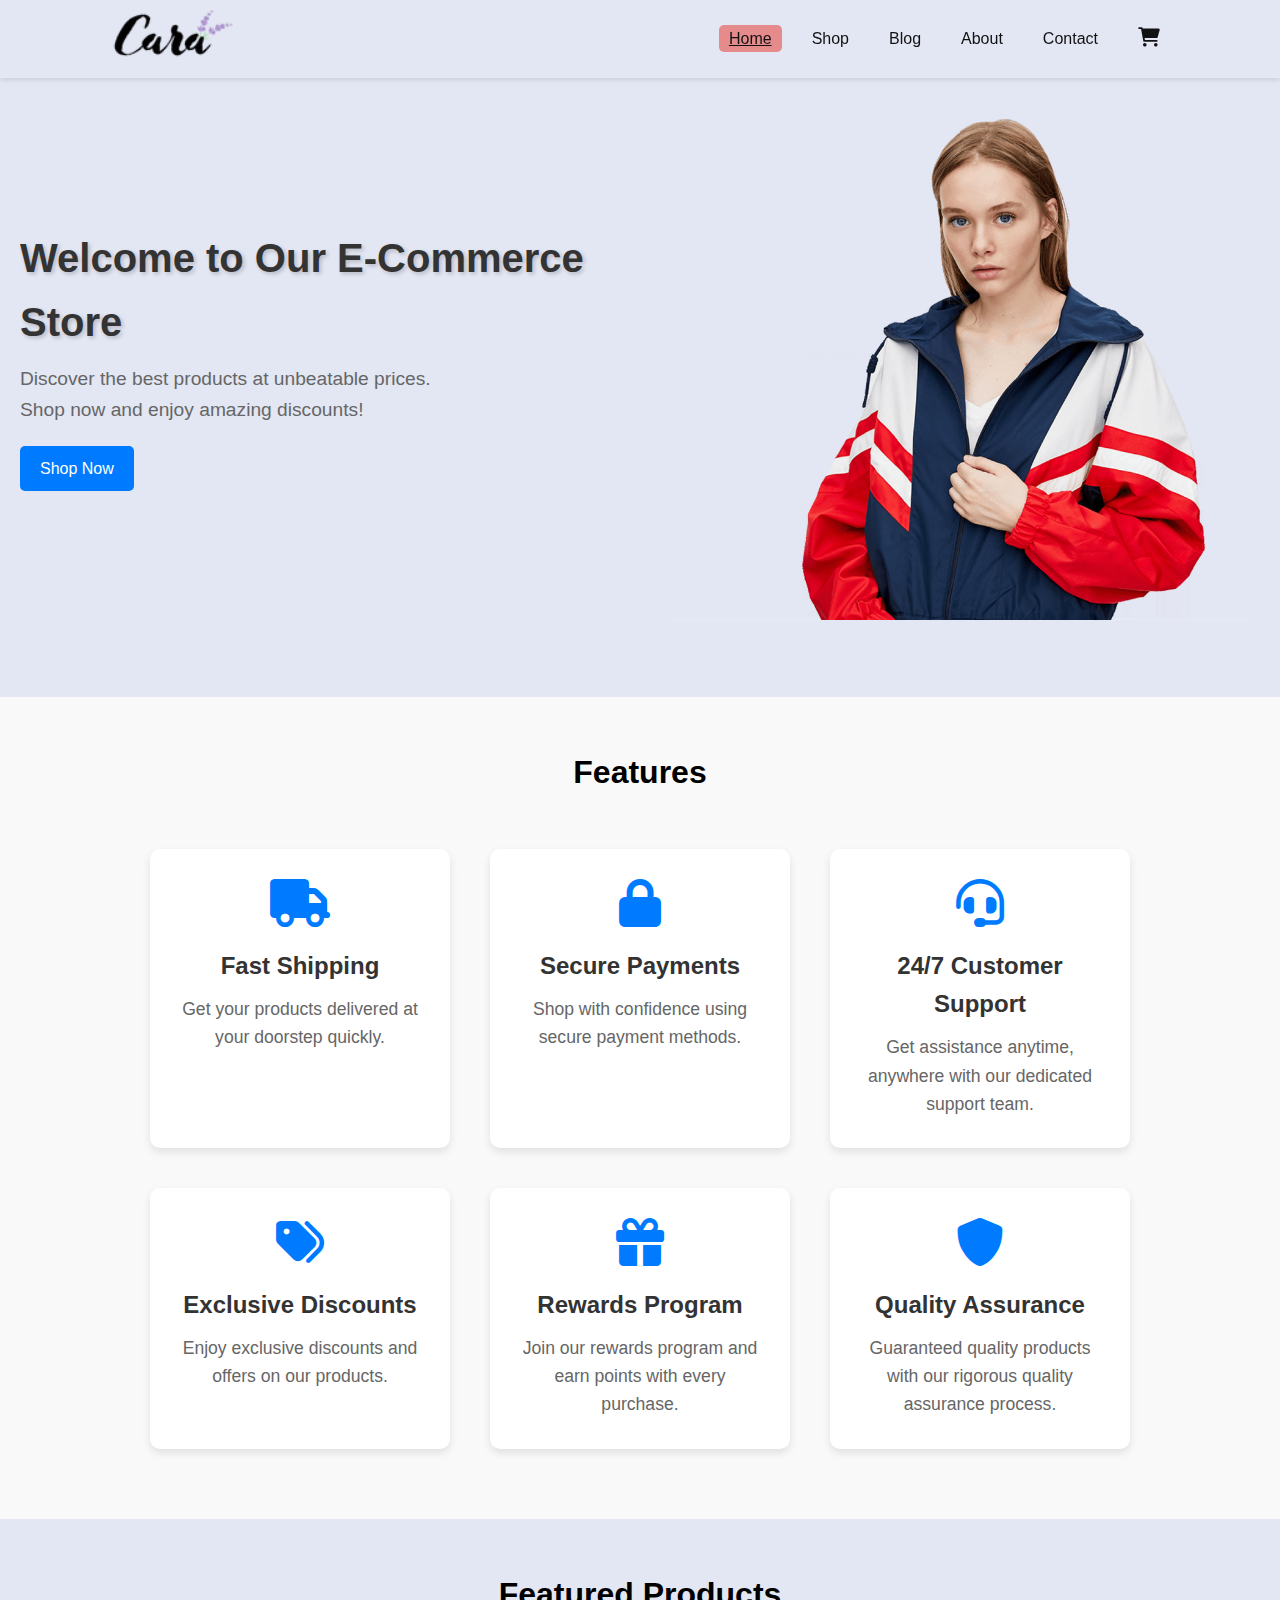
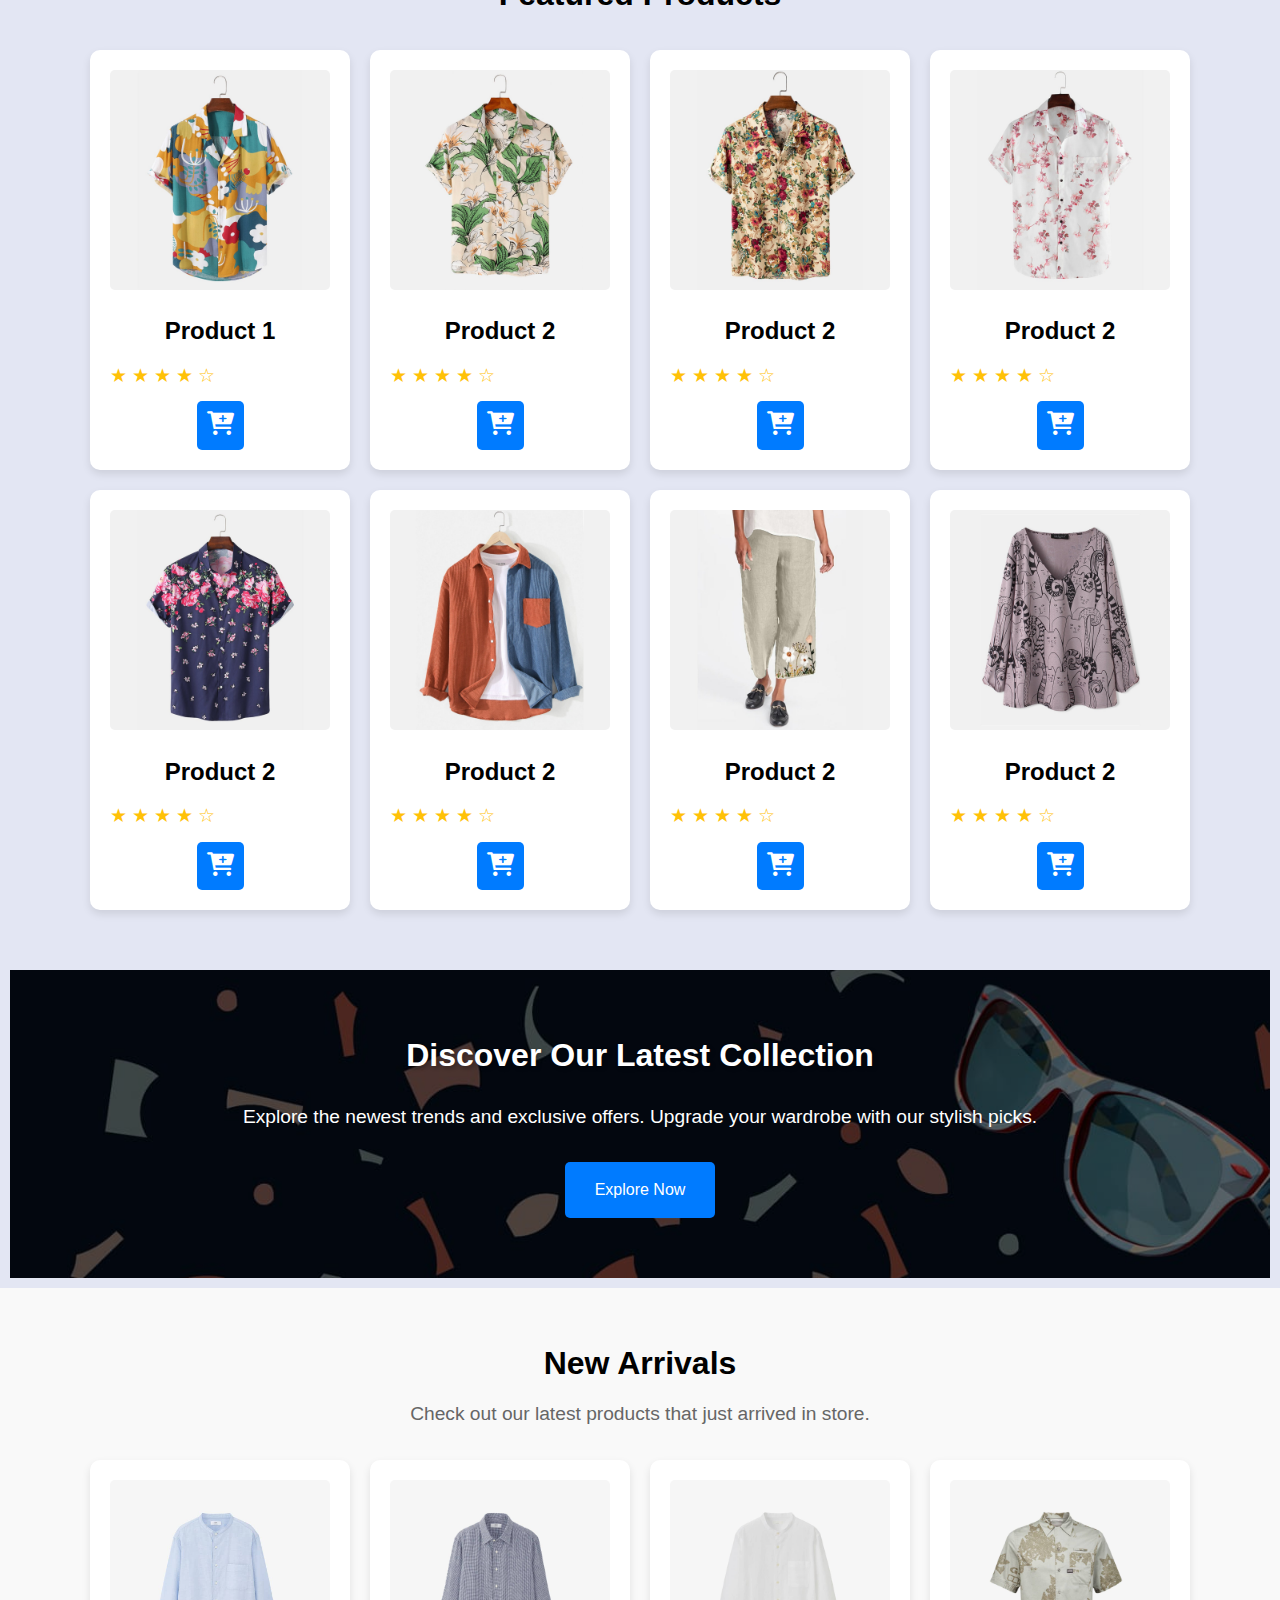
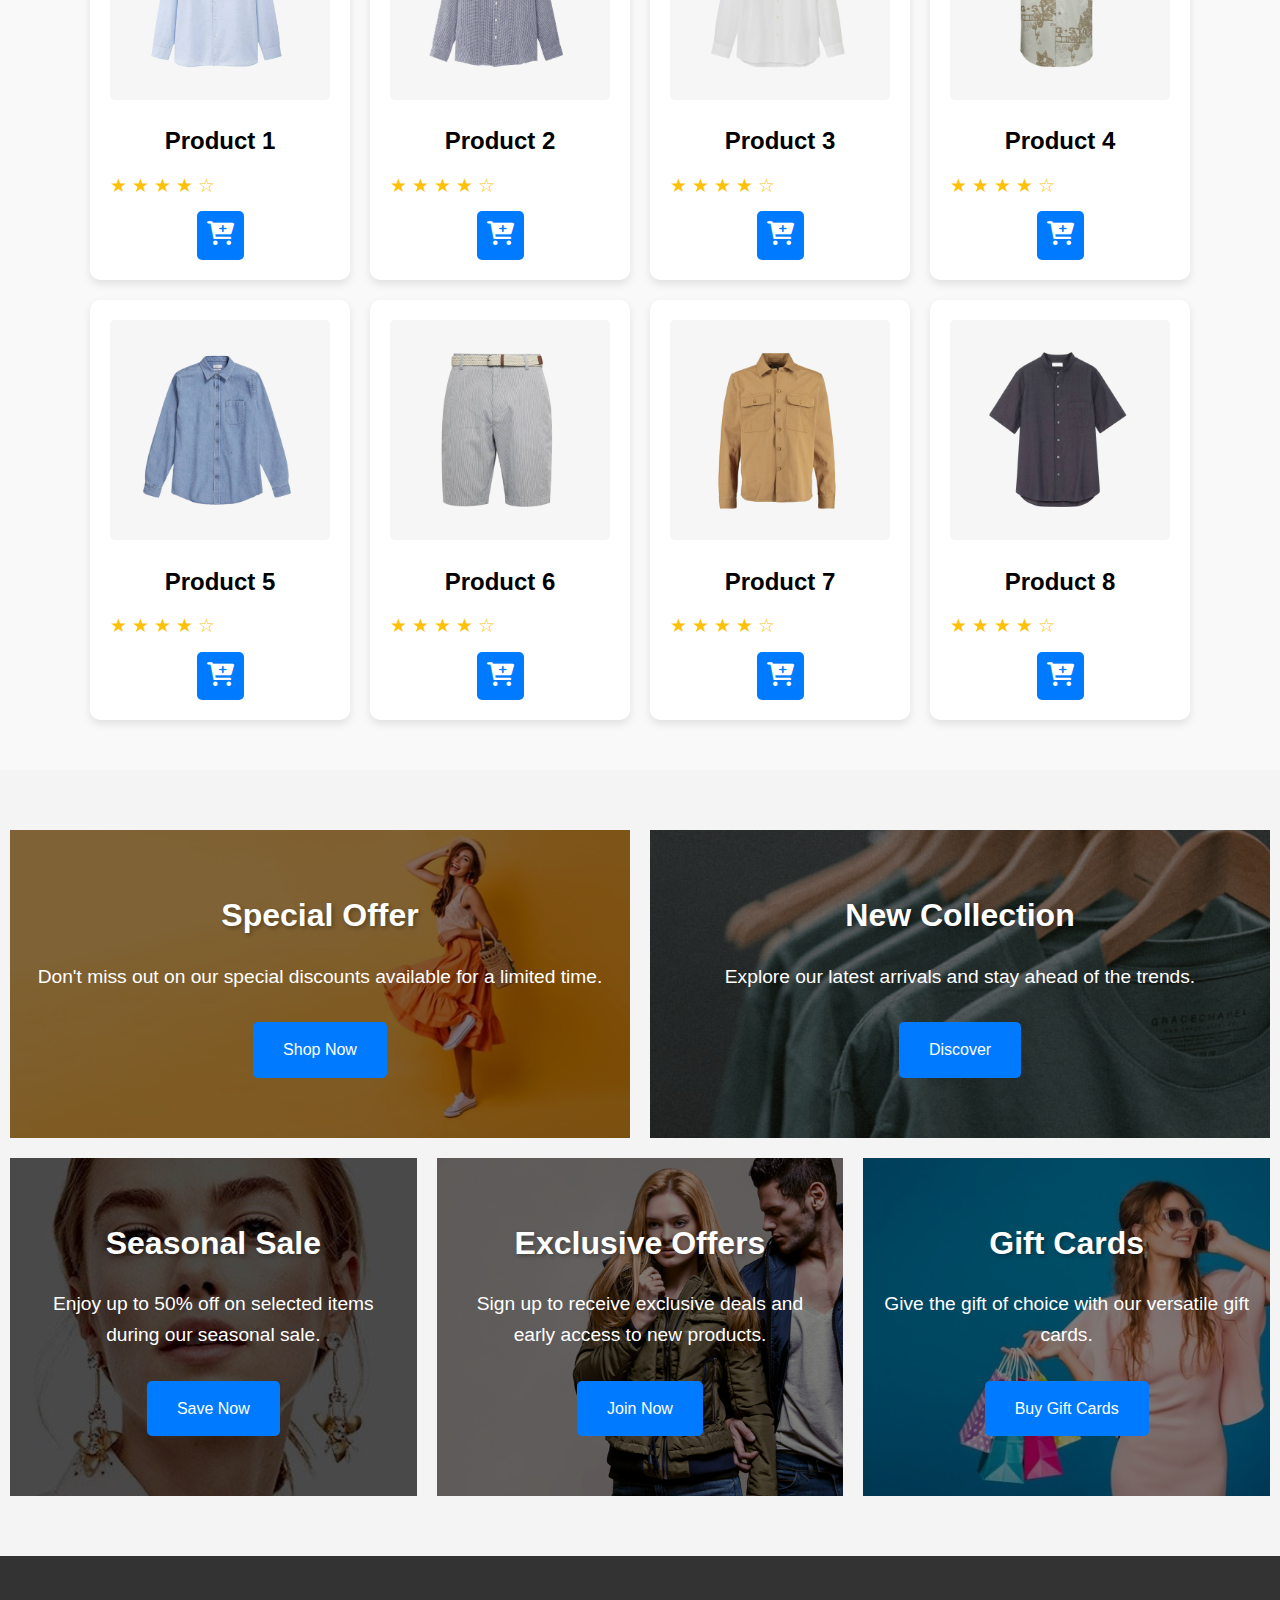
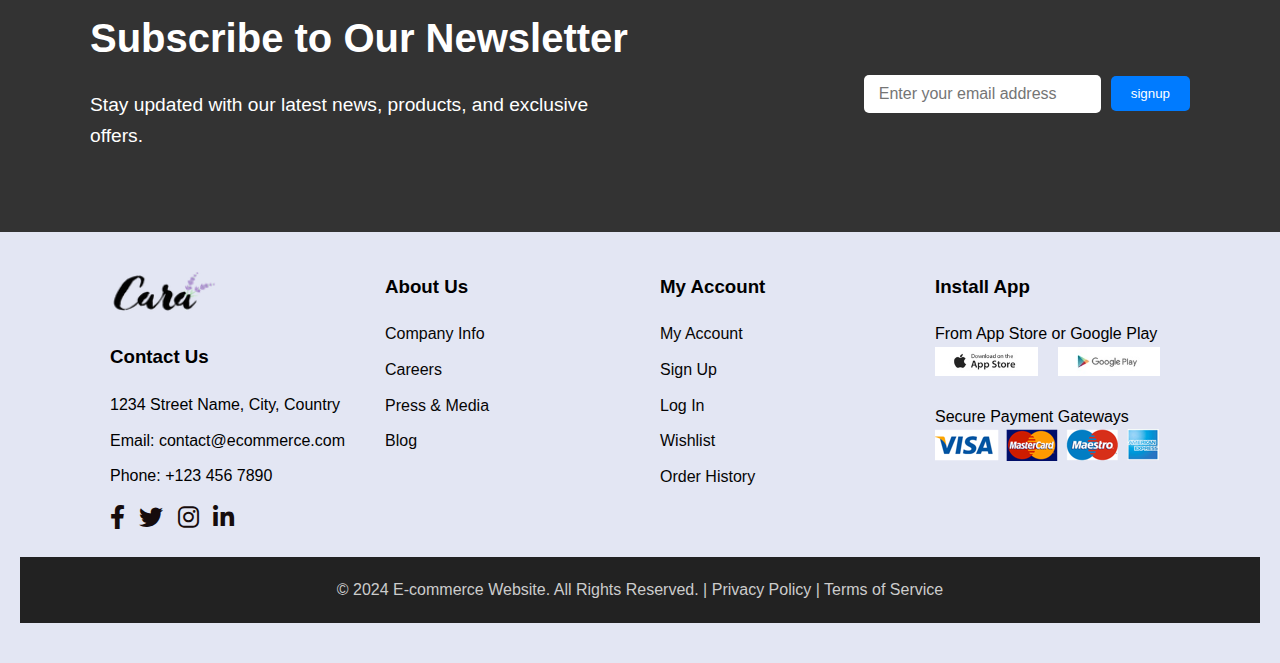
<file: Ecommerce/index.html>
<!DOCTYPE html>
<html lang="en">
  <head>
    <meta charset="UTF-8" />
    <meta name="viewport" content="width=device-width, initial-scale=1.0" />
    <title>Home - My E-Commerce Site</title>
    <link rel="stylesheet" href="styles.css" />
    <link
      rel="stylesheet"
      href="https://cdnjs.cloudflare.com/ajax/libs/font-awesome/6.0.0-beta3/css/all.min.css"
    />
  </head>
  <body>
    <header>
      <nav class="nav">
        <div class="nav-container">
            <div class="logo">
                <img src="Assests/logo.png" alt="Logo">
            </div>
            <div class="nav-links">
                <ul>
                    <li><a href="index.html" class="active">Home</a></li>
                    <li><a href="shop.html">Shop</a></li>
                    <li><a href="blog.html">Blog</a></li>
                    <li><a href="about.html">About</a></li>
                    <li><a href="contact.html">Contact</a></li>
                    <li><a href="cart.html"><i class="fas fa-shopping-cart"></i></a></li>
                </ul>
            </div>
            <div class="nav-icons">
              <div class="cart">
                  <a href="cart.html"><i class="fas fa-shopping-cart"></i></a>
              </div>
              <div class="hamburger">
                  <i class="fas fa-bars"></i>
              </div>
          </div>
        </div>
    </nav>

    <!-- Side Navigation -->
    <div class="side-nav" id="side-nav">
        <div class="side-nav-content">
            <a href="javascript:void(0)" class="close-btn" id="close-btn">&times;</a>
            <a href="index.html" class="active">Home</a>
            <a href="shop.html">Shop</a>
            <a href="blog.html">Blog</a>
            <a href="about.html">About</a>
            <a href="contact.html">Contact</a>
            <!-- <a href="#"><i class="fas fa-shopping-cart"></i></a> -->
        </div>
    </div>
    </header>

    <!-- Hero Section -->
    <section class="hero">
      <div class="hero-left">
        <h1>Welcome to Our E-Commerce Store</h1>
        <p>
          Discover the best products at unbeatable prices. <br />
          Shop now and enjoy amazing discounts!
        </p>
        <a href="shop.html" class="btn">Shop Now</a>
      </div>
      <div class="hero-right">
        <img src="Assests/hero.png" alt="Hero Image" />
      </div>
    </section>

    <!-- Feature Section -->
    <section class="feature">
      <h2>Features</h2>
      <div class="feature-container">
        <div class="feature-item">
          <i class="fas fa-truck"></i>
          <h3>Fast Shipping</h3>
          <p>Get your products delivered at your doorstep quickly.</p>
        </div>
        <div class="feature-item">
          <i class="fas fa-lock"></i>
          <h3>Secure Payments</h3>
          <p>Shop with confidence using secure payment methods.</p>
        </div>
        <div class="feature-item">
          <i class="fas fa-headset"></i>
          <h3>24/7 Customer Support</h3>
          <p>
            Get assistance anytime, anywhere with our dedicated support team.
          </p>
        </div>
        <div class="feature-item">
          <i class="fas fa-tags"></i>
          <h3>Exclusive Discounts</h3>
          <p>Enjoy exclusive discounts and offers on our products.</p>
        </div>
        <div class="feature-item">
          <i class="fas fa-gift"></i>
          <h3>Rewards Program</h3>
          <p>Join our rewards program and earn points with every purchase.</p>
        </div>
        <div class="feature-item">
          <i class="fas fa-shield-alt"></i>
          <h3>Quality Assurance</h3>
          <p>
            Guaranteed quality products with our rigorous quality assurance
            process.
          </p>
        </div>
      </div>
    </section>

    <!-- Featured Product Section -->
    <section class="featured-product">
      <h2>Featured Products</h2>
      <div class="product-grid">
        <div class="product-card">
          <img src="Assests/feature products/f1.jpg" alt="Product 1" />
          <h3>Product 1</h3>
          <div class="rating">
            <span class="star">&#9733;</span>
            <span class="star">&#9733;</span>
            <span class="star">&#9733;</span>
            <span class="star">&#9733;</span>
            <span class="star">&#9734;</span>
          </div>
          <a href="add_to_cart.php?product_id=1" class="add-to-cart"
            ><i class="fas fa-cart-plus"></i
          ></a>
        </div>
        <!-- Repeat for more products -->
        <div class="product-card">
          <img src="Assests/feature products/f2.jpg" alt="Product 2" />
          <h3>Product 2</h3>
          <div class="rating">
            <span class="star">&#9733;</span>
            <span class="star">&#9733;</span>
            <span class="star">&#9733;</span>
            <span class="star">&#9733;</span>
            <span class="star">&#9734;</span>
          </div>
          <a href="add_to_cart.php?product_id=2" class="add-to-cart"
            ><i class="fas fa-cart-plus"></i
          ></a>
        </div>

        <div class="product-card">
          <img src="Assests/feature products/f3.jpg" alt="Product 2" />
          <h3>Product 2</h3>
          <div class="rating">
            <span class="star">&#9733;</span>
            <span class="star">&#9733;</span>
            <span class="star">&#9733;</span>
            <span class="star">&#9733;</span>
            <span class="star">&#9734;</span>
          </div>
          <a href="add_to_cart.php?product_id=2" class="add-to-cart"
            ><i class="fas fa-cart-plus"></i
          ></a>
        </div>

        <div class="product-card">
          <img src="Assests/feature products/f4.jpg" alt="Product 2" />
          <h3>Product 2</h3>
          <div class="rating">
            <span class="star">&#9733;</span>
            <span class="star">&#9733;</span>
            <span class="star">&#9733;</span>
            <span class="star">&#9733;</span>
            <span class="star">&#9734;</span>
          </div>
          <a href="add_to_cart.php?product_id=2" class="add-to-cart"
            ><i class="fas fa-cart-plus"></i
          ></a>
        </div>

        <div class="product-card">
          <img src="Assests/feature products/f5.jpg" alt="Product 2" />
          <h3>Product 2</h3>
          <div class="rating">
            <span class="star">&#9733;</span>
            <span class="star">&#9733;</span>
            <span class="star">&#9733;</span>
            <span class="star">&#9733;</span>
            <span class="star">&#9734;</span>
          </div>
          <a href="add_to_cart.php?product_id=2" class="add-to-cart"
            ><i class="fas fa-cart-plus"></i
          ></a>
        </div>

        <div class="product-card">
          <img src="Assests/feature products/f6.jpg" alt="Product 2" />
          <h3>Product 2</h3>
          <div class="rating">
            <span class="star">&#9733;</span>
            <span class="star">&#9733;</span>
            <span class="star">&#9733;</span>
            <span class="star">&#9733;</span>
            <span class="star">&#9734;</span>
          </div>
          <a href="add_to_cart.php?product_id=2" class="add-to-cart"
            ><i class="fas fa-cart-plus"></i
          ></a>
        </div>

        <div class="product-card">
          <img src="Assests/feature products/f7.jpg" alt="Product 2" />
          <h3>Product 2</h3>
          <div class="rating">
            <span class="star">&#9733;</span>
            <span class="star">&#9733;</span>
            <span class="star">&#9733;</span>
            <span class="star">&#9733;</span>
            <span class="star">&#9734;</span>
          </div>
          <a href="add_to_cart.php?product_id=2" class="add-to-cart"
            ><i class="fas fa-cart-plus"></i
          ></a>
        </div>

        <div class="product-card">
          <img src="Assests/feature products/f8.jpg" alt="Product 2" />
          <h3>Product 2</h3>
          <div class="rating">
            <span class="star">&#9733;</span>
            <span class="star">&#9733;</span>
            <span class="star">&#9733;</span>
            <span class="star">&#9733;</span>
            <span class="star">&#9734;</span>
          </div>
          <a href="add_to_cart.php?product_id=2" class="add-to-cart"
            ><i class="fas fa-cart-plus"></i
          ></a>
        </div>
        <!-- Add more product cards here -->
      </div>
    </section>

    <!-- Call to Action Banner -->
    <section class="cta-banner">
      <div class="cta-content">
        <h2>Discover Our Latest Collection</h2>
        <p>
          Explore the newest trends and exclusive offers. Upgrade your wardrobe
          with our stylish picks.
        </p>
        <a href="shop.html" class="cta-button">Explore Now</a>
      </div>
    </section>

    <!-- New Arrivals Section -->
    <section class="new-arrivals">
      <h2>New Arrivals</h2>
      <p>Check out our latest products that just arrived in store.</p>
      <div class="product-grid">
        <div class="product-card">
          <img src="Assests/new Arrivals/n1.jpg" alt="Product 1" />
          <h3>Product 1</h3>
          <div class="rating">
            <span class="star">&#9733;</span>
            <span class="star">&#9733;</span>
            <span class="star">&#9733;</span>
            <span class="star">&#9733;</span>
            <span class="star">&#9734;</span>
          </div>
          <a href="add_to_cart.php?product_id=1" class="add-to-cart"
            ><i class="fas fa-cart-plus"></i
          ></a>
        </div>
        <!-- Repeat for 7 more products -->
        <div class="product-card">
          <img src="Assests/new Arrivals/n2.jpg" alt="Product 2" />
          <h3>Product 2</h3>
          <div class="rating">
            <span class="star">&#9733;</span>
            <span class="star">&#9733;</span>
            <span class="star">&#9733;</span>
            <span class="star">&#9733;</span>
            <span class="star">&#9734;</span>
          </div>
          <a href="add_to_cart.php?product_id=2" class="add-to-cart"
            ><i class="fas fa-cart-plus"></i
          ></a>
        </div>
        <div class="product-card">
          <img src="Assests/new Arrivals/n3.jpg" alt="Product 3" />
          <h3>Product 3</h3>
          <div class="rating">
            <span class="star">&#9733;</span>
            <span class="star">&#9733;</span>
            <span class="star">&#9733;</span>
            <span class="star">&#9733;</span>
            <span class="star">&#9734;</span>
          </div>
          <a href="add_to_cart.php?product_id=3" class="add-to-cart"
            ><i class="fas fa-cart-plus"></i
          ></a>
        </div>
        <div class="product-card">
          <img src="Assests/new Arrivals/n4.jpg" alt="Product 4" />
          <h3>Product 4</h3>
          <div class="rating">
            <span class="star">&#9733;</span>
            <span class="star">&#9733;</span>
            <span class="star">&#9733;</span>
            <span class="star">&#9733;</span>
            <span class="star">&#9734;</span>
          </div>
          <a href="add_to_cart.php?product_id=4" class="add-to-cart"
            ><i class="fas fa-cart-plus"></i
          ></a>
        </div>
        <div class="product-card">
          <img src="Assests/new Arrivals/n5.jpg" alt="Product 5" />
          <h3>Product 5</h3>
          <div class="rating">
            <span class="star">&#9733;</span>
            <span class="star">&#9733;</span>
            <span class="star">&#9733;</span>
            <span class="star">&#9733;</span>
            <span class="star">&#9734;</span>
          </div>
          <a href="add_to_cart.php?product_id=5" class="add-to-cart"
            ><i class="fas fa-cart-plus"></i
          ></a>
        </div>
        <div class="product-card">
          <img src="Assests/new Arrivals/n6.jpg" alt="Product 6" />
          <h3>Product 6</h3>
          <div class="rating">
            <span class="star">&#9733;</span>
            <span class="star">&#9733;</span>
            <span class="star">&#9733;</span>
            <span class="star">&#9733;</span>
            <span class="star">&#9734;</span>
          </div>
          <a href="add_to_cart.php?product_id=6" class="add-to-cart"
            ><i class="fas fa-cart-plus"></i
          ></a>
        </div>
        <div class="product-card">
          <img src="Assests/new Arrivals/n7.jpg" alt="Product 7" />
          <h3>Product 7</h3>
          <div class="rating">
            <span class="star">&#9733;</span>
            <span class="star">&#9733;</span>
            <span class="star">&#9733;</span>
            <span class="star">&#9733;</span>
            <span class="star">&#9734;</span>
          </div>
          <a href="add_to_cart.php?product_id=7" class="add-to-cart"
            ><i class="fas fa-cart-plus"></i
          ></a>
        </div>
        <div class="product-card">
          <img src="Assests/new Arrivals/n8.jpg" alt="Product 8" />
          <h3>Product 8</h3>
          <div class="rating">
            <span class="star">&#9733;</span>
            <span class="star">&#9733;</span>
            <span class="star">&#9733;</span>
            <span class="star">&#9733;</span>
            <span class="star">&#9734;</span>
          </div>
          <a href="add_to_cart.php?product_id=8" class="add-to-cart"
            ><i class="fas fa-cart-plus"></i
          ></a>
        </div>
      </div>
    </section>

    <!-- Additional Call to Action Banners -->
    <section class="cta-banners">
      <div class="cta-banner cta-banner-1">
        <div class="cta-content">
          <h2>Special Offer</h2>
          <p>
            Don't miss out on our special discounts available for a limited
            time.
          </p>
          <a href="shop.html" class="cta-button">Shop Now</a>
        </div>
      </div>
      <div class="cta-banner cta-banner-2">
        <div class="cta-content">
          <h2>New Collection</h2>
          <p>Explore our latest arrivals and stay ahead of the trends.</p>
          <a href="shop.html" class="cta-button">Discover</a>
        </div>
      </div>
      <div class="cta-banner cta-banner-3">
        <div class="cta-content">
          <h2>Seasonal Sale</h2>
          <p>Enjoy up to 50% off on selected items during our seasonal sale.</p>
          <a href="shop.html" class="cta-button">Save Now</a>
        </div>
      </div>
      <div class="cta-banner cta-banner-4">
        <div class="cta-content">
          <h2>Exclusive Offers</h2>
          <p>
            Sign up to receive exclusive deals and early access to new products.
          </p>
          <a href="signup.html" class="cta-button">Join Now</a>
        </div>
      </div>
      <div class="cta-banner cta-banner-5">
        <div class="cta-content">
          <h2>Gift Cards</h2>
          <p>Give the gift of choice with our versatile gift cards.</p>
          <a href="gift-cards.html" class="cta-button">Buy Gift Cards</a>
        </div>
      </div>
    </section>

    <!-- Newsletter Section -->
    <section class="newsletter">
      <div class="newsletter-container">
        <div class="newsletter-text">
          <h2>Subscribe to Our Newsletter</h2>
          <p>
            Stay updated with our latest news, products, and exclusive offers.
          </p>
        </div>
        <div class="newsletter-form">
          <form action="subscribe.php" method="post">
            <input
              type="email"
              name="email"
              placeholder="Enter your email address"
              required
            />
            <button type="submit">signup</button>
          </form>
        </div>
      </div>
    </section>

    <!-- Footer Section -->
    <footer class="footer">
      <div class="footer-container">
        <!-- Contact Us Column -->
        <div class="footer-column">
          <div class="footer-logo">
            <img src="Assests/logo.png" alt="Logo" />
          </div>
          <div class="footer-contact">
            <h3>Contact Us</h3>
            <p>1234 Street Name, City, Country</p>
            <p>Email: contact@ecommerce.com</p>
            <p>Phone: +123 456 7890</p>
            <div class="footer-social">
              <a href="#"><i class="fab fa-facebook-f"></i></a>
              <a href="#"><i class="fab fa-twitter"></i></a>
              <a href="#"><i class="fab fa-instagram"></i></a>
              <a href="#"><i class="fab fa-linkedin-in"></i></a>
            </div>
          </div>
        </div>

        <!-- About Us Column -->
        <div class="footer-column">
          <h3>About Us</h3>
          <ul>
            <li><a href="#">Company Info</a></li>
            <li><a href="#">Careers</a></li>
            <li><a href="#">Press & Media</a></li>
            <li><a href="#">Blog</a></li>
          </ul>
        </div>

        <!-- My Account Column -->
        <div class="footer-column">
          <h3>My Account</h3>
          <ul>
            <li><a href="#">My Account</a></li>
            <li><a href="#">Sign Up</a></li>
            <li><a href="#">Log In</a></li>
            <li><a href="#">Wishlist</a></li>
            <li><a href="#">Order History</a></li>
          </ul>
        </div>

        <!-- Install App Column -->
        <div class="footer-column">
          <h3>Install App</h3>
          <p>From App Store or Google Play</p>
          <div class="footer-app-links">
            <a href="#"><img src="Assests/pay/app.jpg" alt="App Store" /></a>
            <a href="#"><img src="Assests/pay/play.jpg" alt="Google Play" /></a>
          </div>
          <p>Secure Payment Gateways</p>
          <img src="Assests/pay/pay.png" alt="Payment Methods" />
        </div>
      </div>
      <!-- Copyright Section -->
    <div class="footer-copyright">
      <p>&copy; 2024 E-commerce Website. All Rights Reserved. | <a href="#">Privacy Policy</a> | <a href="#">Terms of Service</a></p>
  </div>
    </footer>
    <script src="scripts.js"></script>
  </body>
</html>
</file>
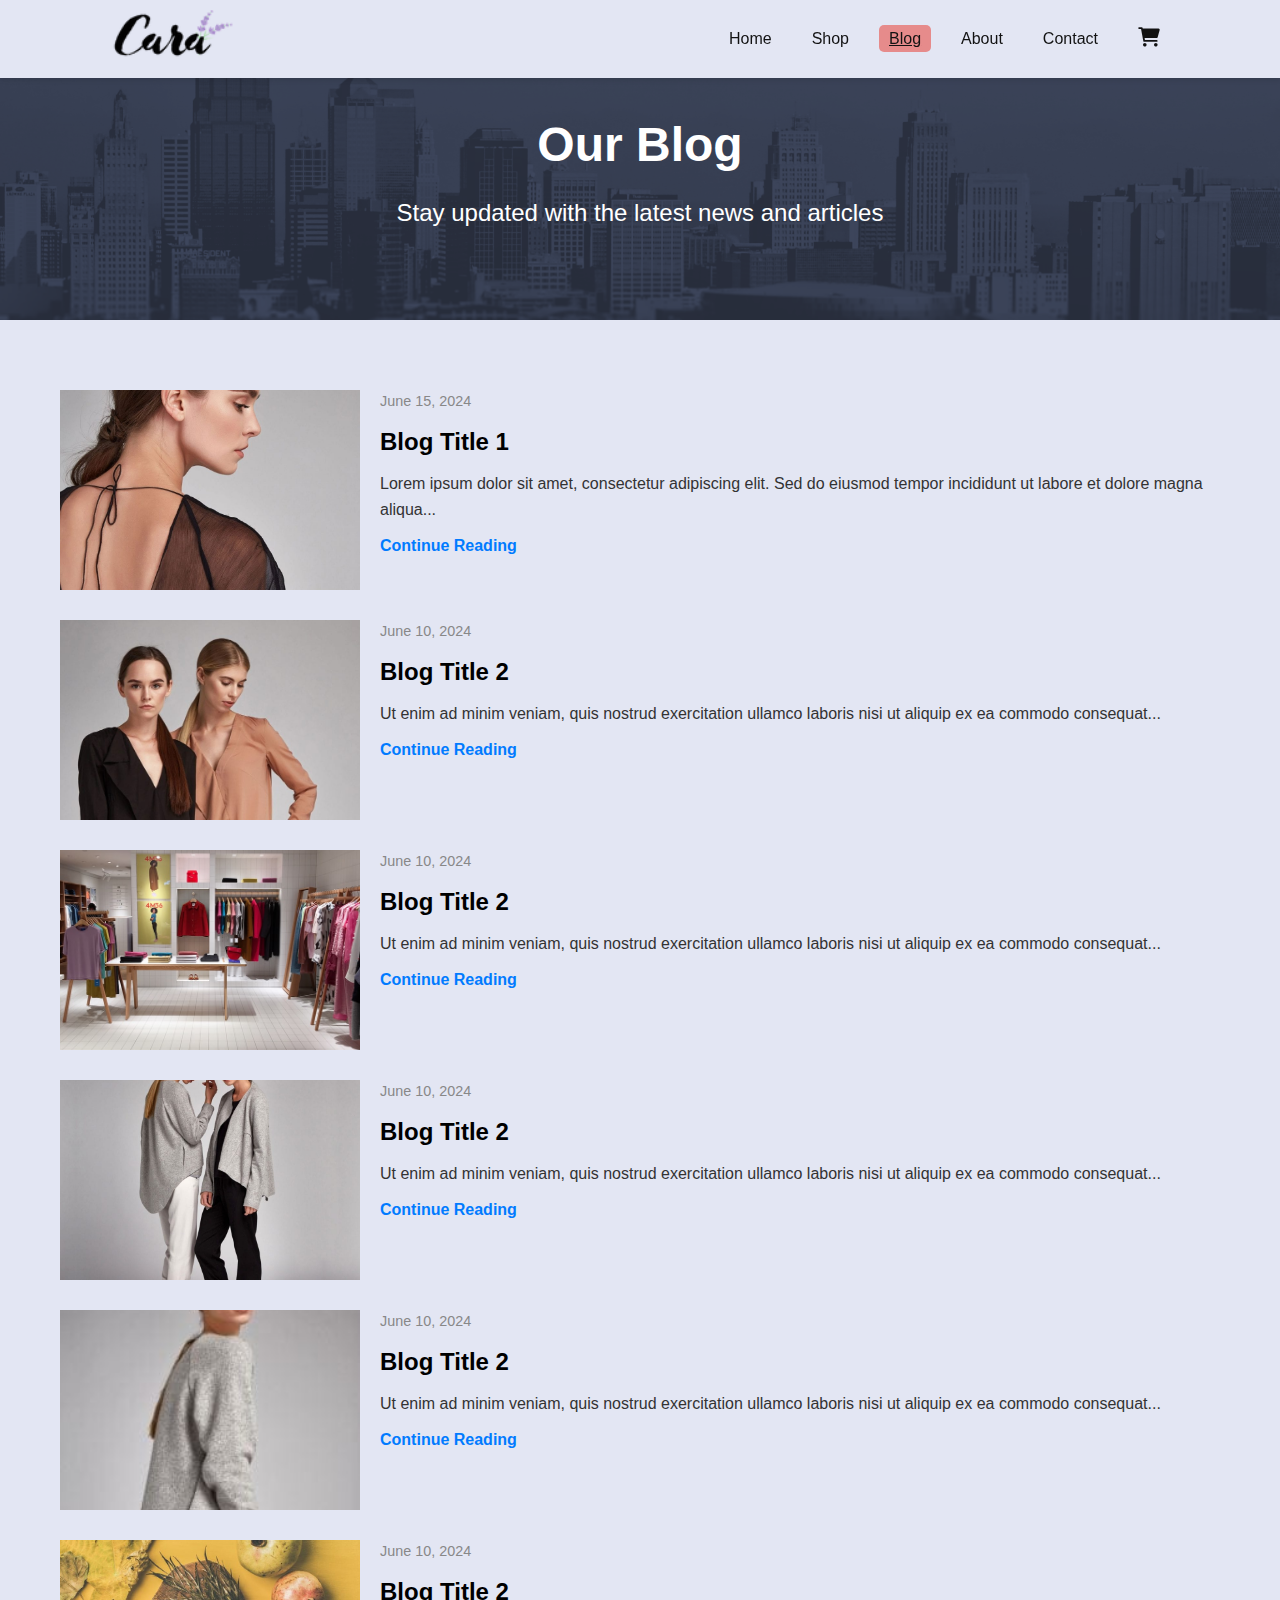
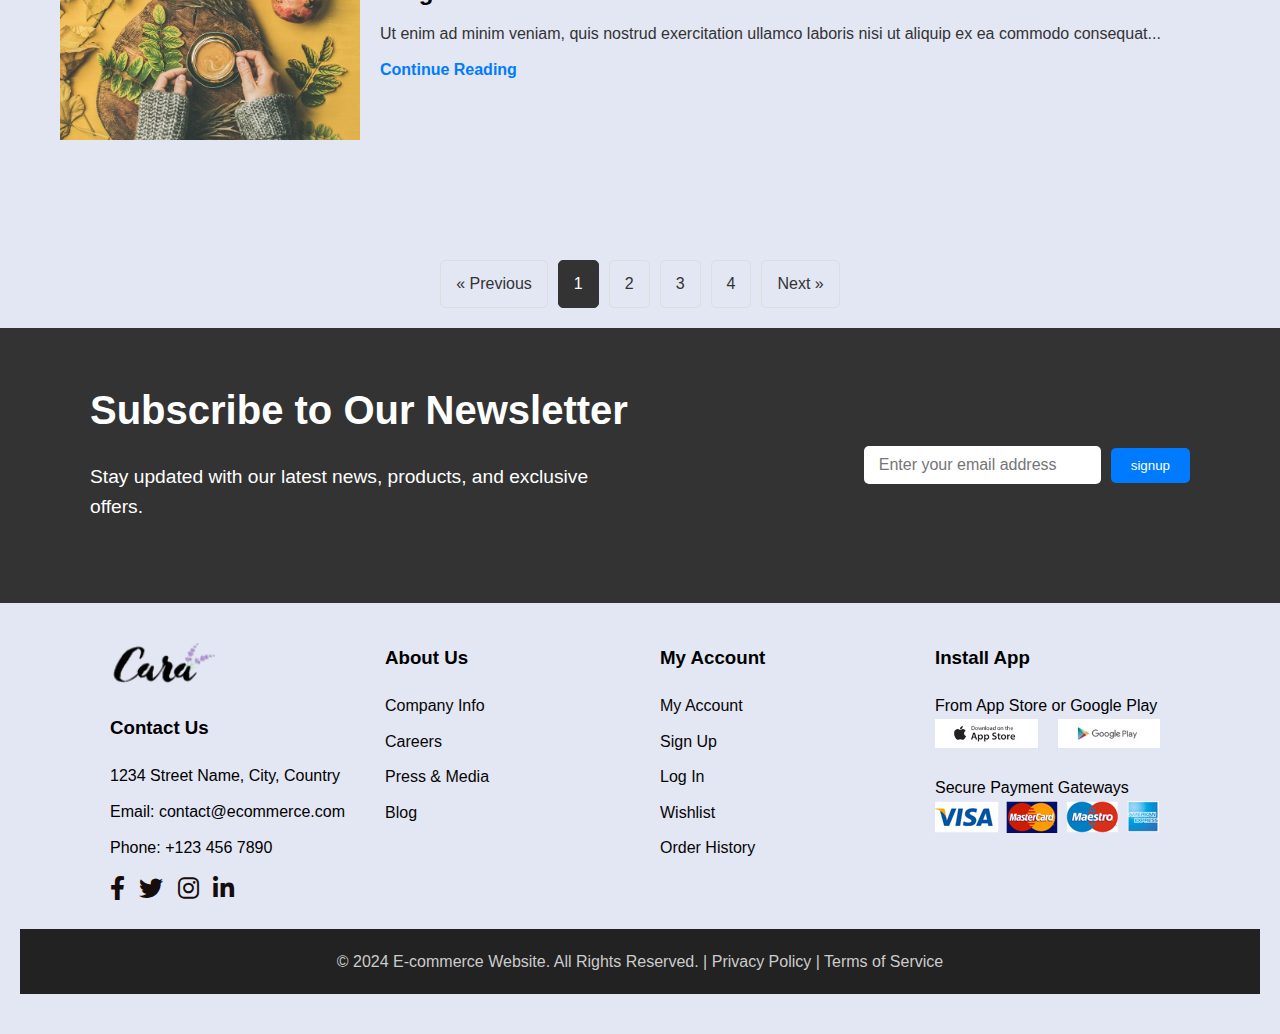
<file: Ecommerce/blog.html>
<!DOCTYPE html>
<html lang="en">
  <head>
    <meta charset="UTF-8" />
    <meta name="viewport" content="width=device-width, initial-scale=1.0" />
    <title>Home - My E-Commerce Site</title>
    <link rel="stylesheet" href="styles.css" />
    <link
      rel="stylesheet"
      href="https://cdnjs.cloudflare.com/ajax/libs/font-awesome/6.0.0-beta3/css/all.min.css"
    />
  </head>
  <body>
    <header>
      <nav class="nav">
        <div class="nav-container">
          <div class="logo">
            <img src="Assests/logo.png" alt="Logo" />
          </div>
          <div class="nav-links">
            <ul>
              <li><a href="index.html">Home</a></li>
              <li><a href="shop.html"  >Shop</a></li>
              <li><a href="blog.html" class="active">Blog</a></li>
              <li><a href="about.html">About</a></li>
              <li><a href="contact.html" >Contact</a></li>
              <li>
                <a href="cart.html"> <i class="fas fa-shopping-cart"></i></a>
              </li>
            </ul>
          </div>
          <div class="nav-icons">
            <div class="cart">
              <a href="cart.html"  ><i class="fas fa-shopping-cart"></i></a>
            </div>
            <div class="hamburger">
              <i class="fas fa-bars"></i>
            </div>
          </div>
        </div>
      </nav>

      <!-- Side Navigation -->
      <div class="side-nav" id="side-nav">
        <div class="side-nav-content">
          <a href="javascript:void(0)" class="close-btn" id="close-btn"
            >&times;</a
          >
          <a href="index.html" ">Home</a>
          <a href="shop.html">Shop</a>
          <a href="blog.html"class="active">Blog</a>
          <a href="about.html">About</a>
          <a href="contact.html"  >Contact</a>
          <!-- <a href="#"><i class="fas fa-shopping-cart"></i></a> -->
        </div>
      </div>
    </header>

    <!-- Page Header -->
    <section class="page-header">
      <div class="container">
        <h1>Our Blog</h1>
        <p>Stay updated with the latest news and articles</p>
      </div>
    </section>

    <!-- Blog Section -->
    <section class="blog-section">
      <div class="container">
        <div class="blog-post">
          <div class="blog-image">
            <img src="Assests/b1.jpg" alt="Blog Image 1" />
          </div>
          <div class="blog-content">
            <div class="blog-date">June 15, 2024</div>
            <h2>Blog Title 1</h2>
            <p>
              Lorem ipsum dolor sit amet, consectetur adipiscing elit. Sed do
              eiusmod tempor incididunt ut labore et dolore magna aliqua...
            </p>
            <a href="blog-post1.html" class="continue-reading"
              >Continue Reading</a
            >
          </div>
        </div>
        <div class="blog-post">
          <div class="blog-image">
            <img src="Assests/b2.jpg" alt="Blog Image 2" />
          </div>
          <div class="blog-content">
            <div class="blog-date">June 10, 2024</div>
            <h2>Blog Title 2</h2>
            <p>
              Ut enim ad minim veniam, quis nostrud exercitation ullamco laboris
              nisi ut aliquip ex ea commodo consequat...
            </p>
            <a href="blog-post2.html" class="continue-reading"
              >Continue Reading</a
            >
          </div>
        </div>
        <div class="blog-post">
          <div class="blog-image">
            <img src="Assests/b3.jpg" alt="Blog Image 2" />
          </div>
          <div class="blog-content">
            <div class="blog-date">June 10, 2024</div>
            <h2>Blog Title 2</h2>
            <p>
              Ut enim ad minim veniam, quis nostrud exercitation ullamco laboris
              nisi ut aliquip ex ea commodo consequat...
            </p>
            <a href="blog-post2.html" class="continue-reading"
              >Continue Reading</a
            >
          </div>
        </div>
        <div class="blog-post">
          <div class="blog-image">
            <img src="Assests/b4.jpg" alt="Blog Image 2" />
          </div>
          <div class="blog-content">
            <div class="blog-date">June 10, 2024</div>
            <h2>Blog Title 2</h2>
            <p>
              Ut enim ad minim veniam, quis nostrud exercitation ullamco laboris
              nisi ut aliquip ex ea commodo consequat...
            </p>
            <a href="blog-post2.html" class="continue-reading"
              >Continue Reading</a
            >
          </div>
        </div>
        <div class="blog-post">
          <div class="blog-image">
            <img src="Assests/b5.jpg" alt="Blog Image 2" />
          </div>
          <div class="blog-content">
            <div class="blog-date">June 10, 2024</div>
            <h2>Blog Title 2</h2>
            <p>
              Ut enim ad minim veniam, quis nostrud exercitation ullamco laboris
              nisi ut aliquip ex ea commodo consequat...
            </p>
            <a href="blog-post2.html" class="continue-reading"
              >Continue Reading</a
            >
          </div>
        </div>
        <div class="blog-post">
          <div class="blog-image">
            <img src="Assests/b6.jpg" alt="Blog Image 2" />
          </div>
          <div class="blog-content">
            <div class="blog-date">June 10, 2024</div>
            <h2>Blog Title 2</h2>
            <p>
              Ut enim ad minim veniam, quis nostrud exercitation ullamco laboris
              nisi ut aliquip ex ea commodo consequat...
            </p>
            <a href="blog-post2.html" class="continue-reading"
              >Continue Reading</a
            >
          </div>
        </div>

        <!-- Repeat similar blocks for more blogs -->
      </div>
    </section>

    <!-- Pagination Section -->
    <div class="pagination">
      <a href="#" class="pagination-link">&laquo; Previous</a>
      <a href="#" class="pagination-link active">1</a>
      <a href="#" class="pagination-link">2</a>
      <a href="#" class="pagination-link">3</a>
      <a href="#" class="pagination-link">4</a>
      <a href="#" class="pagination-link">Next &raquo;</a>
    </div>

    <!-- Newsletter Section -->
    <section class="newsletter">
      <div class="newsletter-container">
        <div class="newsletter-text">
          <h2>Subscribe to Our Newsletter</h2>
          <p>
            Stay updated with our latest news, products, and exclusive offers.
          </p>
        </div>
        <div class="newsletter-form">
          <form action="subscribe.php" method="post">
            <input
              type="email"
              name="email"
              placeholder="Enter your email address"
              required
            />
            <button type="submit">signup</button>
          </form>
        </div>
      </div>
    </section>

    <!-- Footer Section -->
    <footer class="footer">
      <div class="footer-container">
        <!-- Contact Us Column -->
        <div class="footer-column">
          <div class="footer-logo">
            <img src="Assests/logo.png" alt="Logo" />
          </div>
          <div class="footer-contact">
            <h3>Contact Us</h3>
            <p>1234 Street Name, City, Country</p>
            <p>Email: contact@ecommerce.com</p>
            <p>Phone: +123 456 7890</p>
            <div class="footer-social">
              <a href="#"><i class="fab fa-facebook-f"></i></a>
              <a href="#"><i class="fab fa-twitter"></i></a>
              <a href="#"><i class="fab fa-instagram"></i></a>
              <a href="#"><i class="fab fa-linkedin-in"></i></a>
            </div>
          </div>
        </div>

        <!-- About Us Column -->
        <div class="footer-column">
          <h3>About Us</h3>
          <ul>
            <li><a href="#">Company Info</a></li>
            <li><a href="#">Careers</a></li>
            <li><a href="#">Press & Media</a></li>
            <li><a href="#">Blog</a></li>
          </ul>
        </div>

        <!-- My Account Column -->
        <div class="footer-column">
          <h3>My Account</h3>
          <ul>
            <li><a href="#">My Account</a></li>
            <li><a href="#">Sign Up</a></li>
            <li><a href="#">Log In</a></li>
            <li><a href="#">Wishlist</a></li>
            <li><a href="#">Order History</a></li>
          </ul>
        </div>

        <!-- Install App Column -->
        <div class="footer-column">
          <h3>Install App</h3>
          <p>From App Store or Google Play</p>
          <div class="footer-app-links">
            <a href="#"><img src="Assests/pay/app.jpg" alt="App Store" /></a>
            <a href="#"><img src="Assests/pay/play.jpg" alt="Google Play" /></a>
          </div>
          <p>Secure Payment Gateways</p>
          <img src="Assests/pay/pay.png" alt="Payment Methods" />
        </div>
      </div>
      <!-- Copyright Section -->
      <div class="footer-copyright">
        <p>
          &copy; 2024 E-commerce Website. All Rights Reserved. |
          <a href="#">Privacy Policy</a> | <a href="#">Terms of Service</a>
        </p>
      </div>
    </footer>
    <script src="scripts.js"></script>
  </body>
</html>
</file>
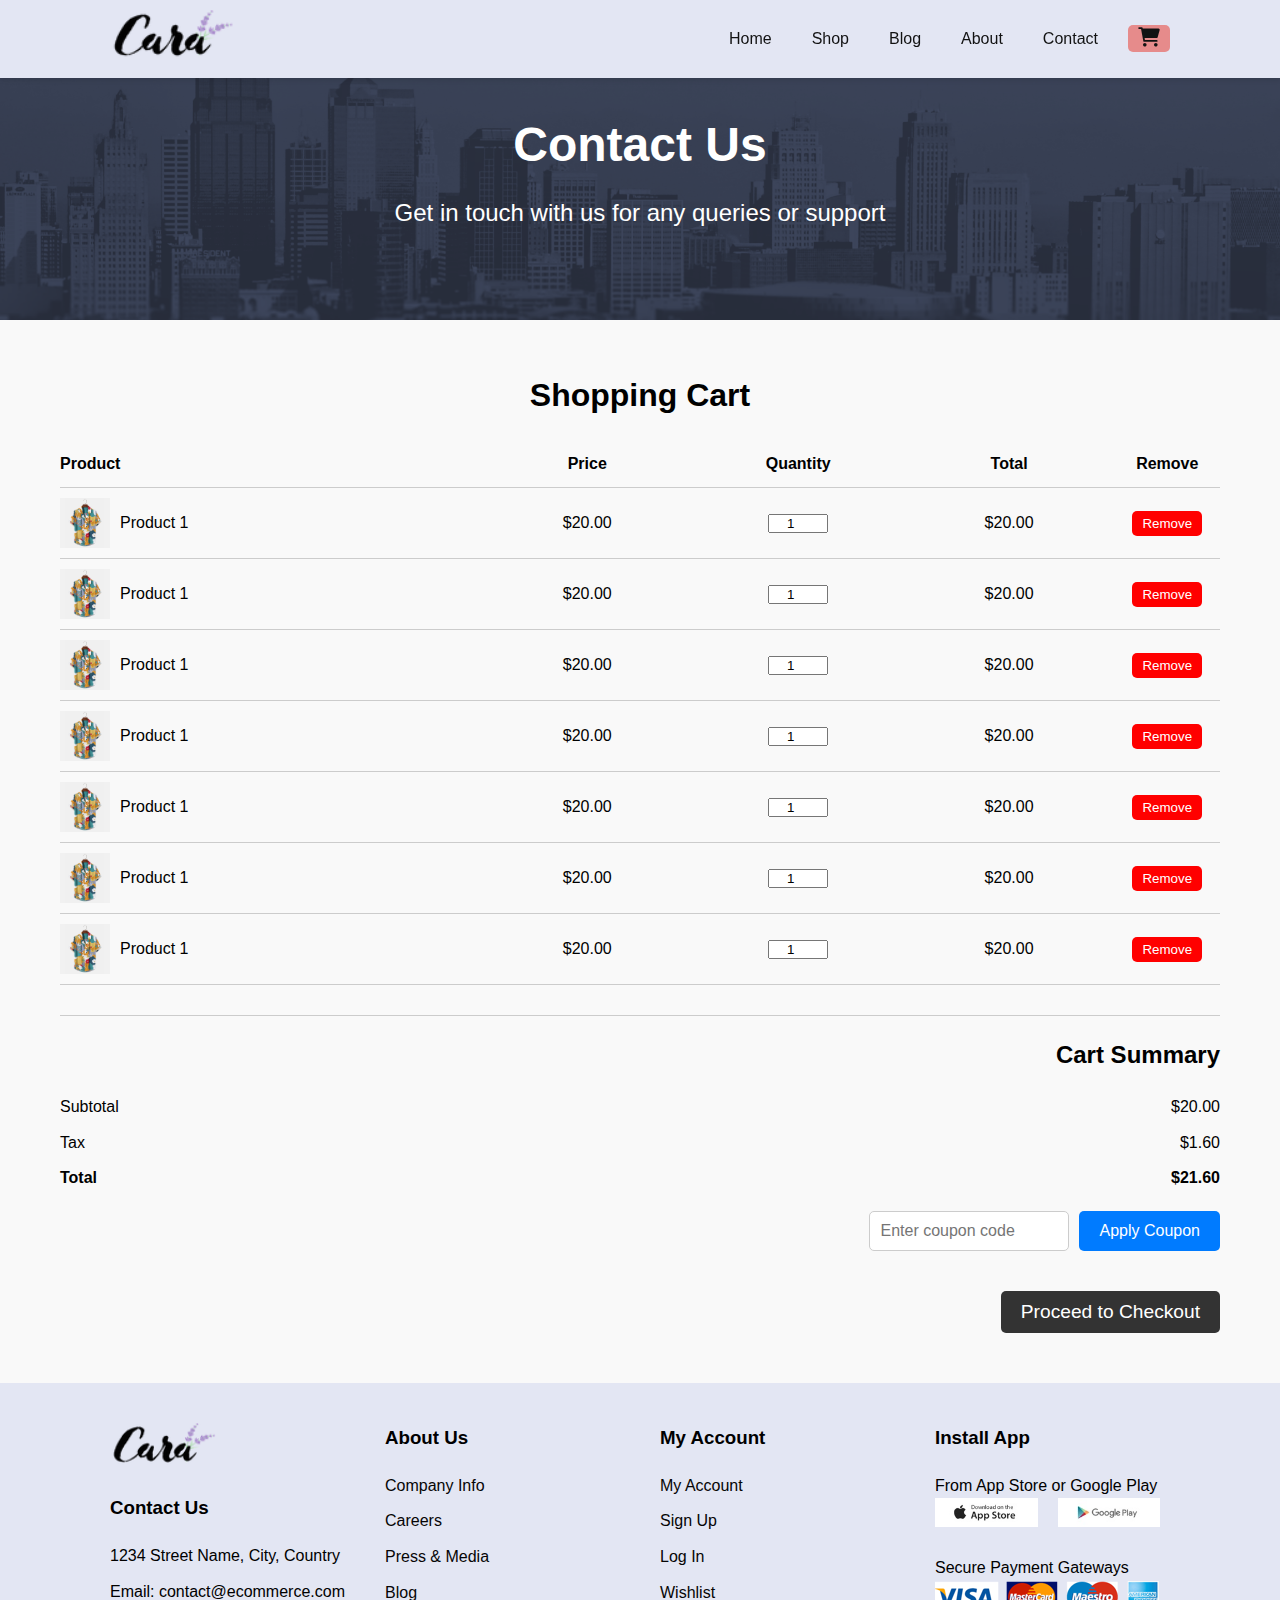
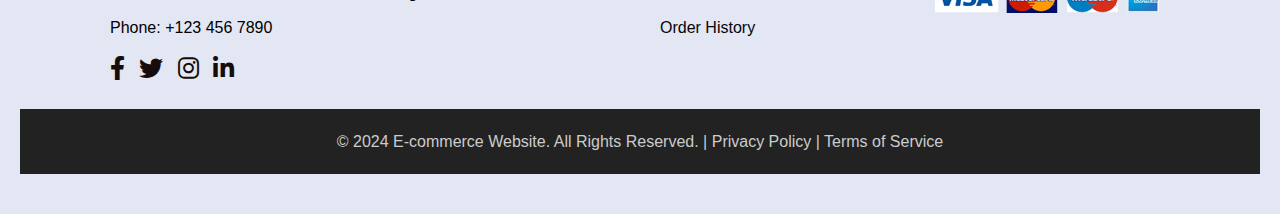
<file: Ecommerce/cart.html>
<!DOCTYPE html>
<html lang="en">
  <head>
    <meta charset="UTF-8" />
    <meta name="viewport" content="width=device-width, initial-scale=1.0" />
    <title>Home - My E-Commerce Site</title>
    <link rel="stylesheet" href="styles.css" />
    <link
      rel="stylesheet"
      href="https://cdnjs.cloudflare.com/ajax/libs/font-awesome/6.0.0-beta3/css/all.min.css"
    />
  </head>
  <body>
    <header>
      <nav class="nav">
        <div class="nav-container">
          <div class="logo">
            <img src="Assests/logo.png" alt="Logo" />
          </div>
          <div class="nav-links">
            <ul>
              <li><a href="index.html">Home</a></li>
              <li><a href="shop.html">Shop</a></li>
              <li><a href="blog.html">Blog</a></li>
              <li><a href="about.html">About</a></li>
              <li><a href="contact.html" ">Contact</a></li>
              <li>
                <a href="cart.html" class="active"> <i class="fas fa-shopping-cart"></i></a>
              </li>
            </ul>
          </div>
          <div class="nav-icons">
            <div class="cart">
              <a href="cart.html" class="active" ><i class="fas fa-shopping-cart"></i></a>
            </div>
            <div class="hamburger">
              <i class="fas fa-bars"></i>
            </div>
          </div>
        </div>
      </nav>

      <!-- Side Navigation -->
      <div class="side-nav" id="side-nav">
        <div class="side-nav-content">
          <a href="javascript:void(0)" class="close-btn" id="close-btn"
            >&times;</a
          >
          <a href="index.html" ">Home</a>
          <a href="shop.html">Shop</a>
          <a href="blog.html">Blog</a>
          <a href="about.html">About</a>
          <a href="contact.html">Contact</a>
          <!-- <a href="#"><i class="fas fa-shopping-cart"></i></a> -->
        </div>
      </div>
    </header>

    <!-- Page Header -->
    <section class="page-header">
      <div class="container">
        <h1>Contact Us</h1>
        <p>Get in touch with us for any queries or support</p>
      </div>
    </section>

<!-- Cart Section -->
<section class="cart-section">
    <div class="container">
        <h2>Shopping Cart</h2>
        <div class="cart-table">
            <div class="cart-header">
                <div class="cart-item">Product</div>
                <div class="cart-price">Price</div>
                <div class="cart-quantity">Quantity</div>
                <div class="cart-total">Total</div>
                <div class="cart-remove">Remove</div>
            </div>
            <div class="cart-row">
                <div class="cart-item">
                    <img src="Assests/feature products/f1.jpg" alt="Product 1">
                    <span>Product 1</span>
                </div>
                <div class="cart-price">$20.00</div>
                <div class="cart-quantity">
                    <input type="number" value="1" min="1">
                </div>
                <div class="cart-total">$20.00</div>
                <div class="cart-remove">
                    <button class="btn-remove">Remove</button>
                </div>
            </div>
            <div class="cart-row">
                <div class="cart-item">
                    <img src="Assests/feature products/f1.jpg" alt="Product 1">
                    <span>Product 1</span>
                </div>
                <div class="cart-price">$20.00</div>
                <div class="cart-quantity">
                    <input type="number" value="1" min="1">
                </div>
                <div class="cart-total">$20.00</div>
                <div class="cart-remove">
                    <button class="btn-remove">Remove</button>
                </div>
            </div>
            <div class="cart-row">
                <div class="cart-item">
                    <img src="Assests/feature products/f1.jpg" alt="Product 1">
                    <span>Product 1</span>
                </div>
                <div class="cart-price">$20.00</div>
                <div class="cart-quantity">
                    <input type="number" value="1" min="1">
                </div>
                <div class="cart-total">$20.00</div>
                <div class="cart-remove">
                    <button class="btn-remove">Remove</button>
                </div>
            </div>
            <div class="cart-row">
                <div class="cart-item">
                    <img src="Assests/feature products/f1.jpg" alt="Product 1">
                    <span>Product 1</span>
                </div>
                <div class="cart-price">$20.00</div>
                <div class="cart-quantity">
                    <input type="number" value="1" min="1">
                </div>
                <div class="cart-total">$20.00</div>
                <div class="cart-remove">
                    <button class="btn-remove">Remove</button>
                </div>
            </div>
            <div class="cart-row">
                <div class="cart-item">
                    <img src="Assests/feature products/f1.jpg" alt="Product 1">
                    <span>Product 1</span>
                </div>
                <div class="cart-price">$20.00</div>
                <div class="cart-quantity">
                    <input type="number" value="1" min="1">
                </div>
                <div class="cart-total">$20.00</div>
                <div class="cart-remove">
                    <button class="btn-remove">Remove</button>
                </div>
            </div>
            <div class="cart-row">
                <div class="cart-item">
                    <img src="Assests/feature products/f1.jpg" alt="Product 1">
                    <span>Product 1</span>
                </div>
                <div class="cart-price">$20.00</div>
                <div class="cart-quantity">
                    <input type="number" value="1" min="1">
                </div>
                <div class="cart-total">$20.00</div>
                <div class="cart-remove">
                    <button class="btn-remove">Remove</button>
                </div>
            </div>
            <div class="cart-row">
                <div class="cart-item">
                    <img src="Assests/feature products/f1.jpg" alt="Product 1">
                    <span>Product 1</span>
                </div>
                <div class="cart-price">$20.00</div>
                <div class="cart-quantity">
                    <input type="number" value="1" min="1">
                </div>
                <div class="cart-total">$20.00</div>
                <div class="cart-remove">
                    <button class="btn-remove">Remove</button>
                </div>
            </div>

            <!-- Repeat for more products -->
        </div>
        <div class="cart-summary">
            <h3>Cart Summary</h3>
            <div class="summary-item">
                <span>Subtotal</span>
                <span>$20.00</span>
            </div>
            <div class="summary-item">
                <span>Tax</span>
                <span>$1.60</span>
            </div>
            <div class="summary-item total">
                <span>Total</span>
                <span>$21.60</span>
            </div>
            <div class="coupon-section">
                <input type="text" class="coupon-input" placeholder="Enter coupon code">
                <button class="btn-apply-coupon">Apply Coupon</button>
            </div>
            <button class="btn-checkout">Proceed to Checkout</button>
        </div>
    </div>
</section>


    <!-- Footer Section -->
    <footer class="footer">
      <div class="footer-container">
        <!-- Contact Us Column -->
        <div class="footer-column">
          <div class="footer-logo">
            <img src="Assests/logo.png" alt="Logo" />
          </div>
          <div class="footer-contact">
            <h3>Contact Us</h3>
            <p>1234 Street Name, City, Country</p>
            <p>Email: contact@ecommerce.com</p>
            <p>Phone: +123 456 7890</p>
            <div class="footer-social">
              <a href="#"><i class="fab fa-facebook-f"></i></a>
              <a href="#"><i class="fab fa-twitter"></i></a>
              <a href="#"><i class="fab fa-instagram"></i></a>
              <a href="#"><i class="fab fa-linkedin-in"></i></a>
            </div>
          </div>
        </div>

        <!-- About Us Column -->
        <div class="footer-column">
          <h3>About Us</h3>
          <ul>
            <li><a href="#">Company Info</a></li>
            <li><a href="#">Careers</a></li>
            <li><a href="#">Press & Media</a></li>
            <li><a href="#">Blog</a></li>
          </ul>
        </div>

        <!-- My Account Column -->
        <div class="footer-column">
          <h3>My Account</h3>
          <ul>
            <li><a href="#">My Account</a></li>
            <li><a href="#">Sign Up</a></li>
            <li><a href="#">Log In</a></li>
            <li><a href="#">Wishlist</a></li>
            <li><a href="#">Order History</a></li>
          </ul>
        </div>

        <!-- Install App Column -->
        <div class="footer-column">
          <h3>Install App</h3>
          <p>From App Store or Google Play</p>
          <div class="footer-app-links">
            <a href="#"><img src="Assests/pay/app.jpg" alt="App Store" /></a>
            <a href="#"><img src="Assests/pay/play.jpg" alt="Google Play" /></a>
          </div>
          <p>Secure Payment Gateways</p>
          <img src="Assests/pay/pay.png" alt="Payment Methods" />
        </div>
      </div>
      <!-- Copyright Section -->
      <div class="footer-copyright">
        <p>
          &copy; 2024 E-commerce Website. All Rights Reserved. |
          <a href="#">Privacy Policy</a> | <a href="#">Terms of Service</a>
        </p>
      </div>
    </footer>

    <script src="scripts.js"></script>
  </body>
</html>
</file>
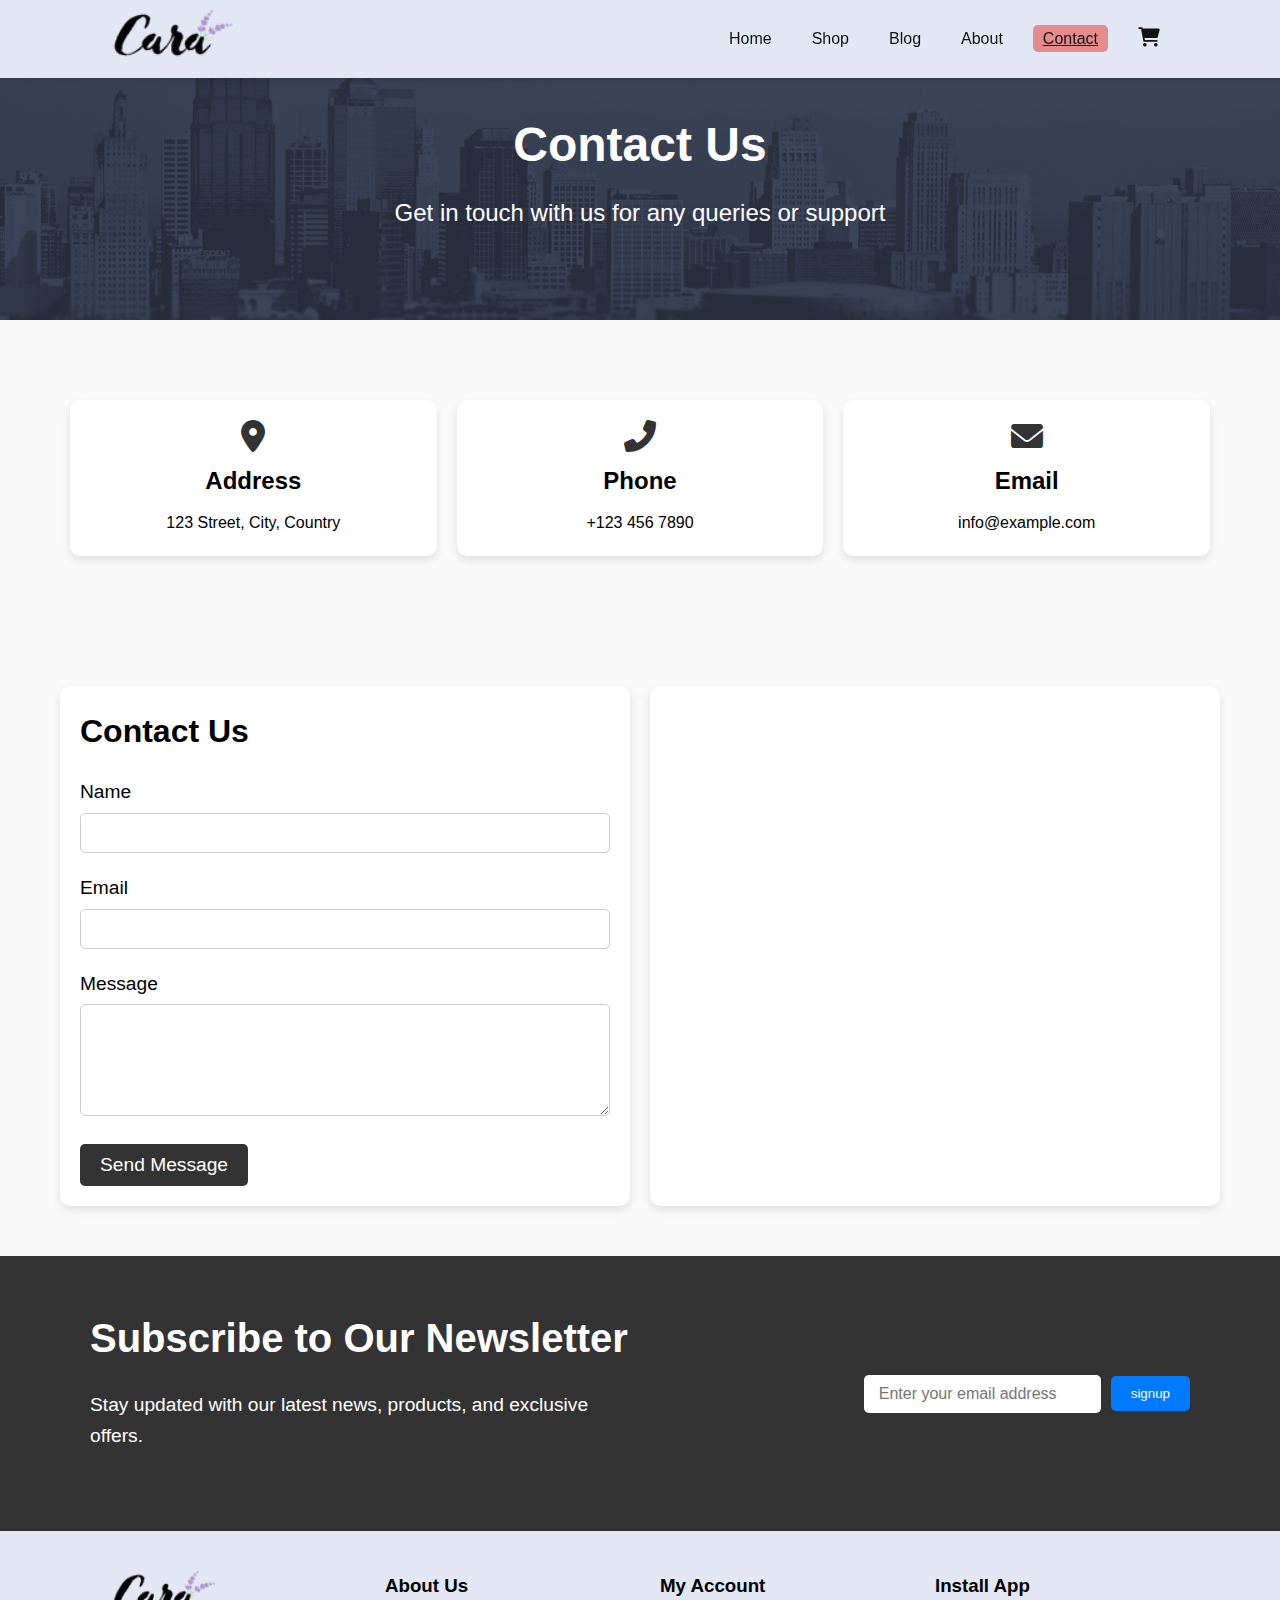
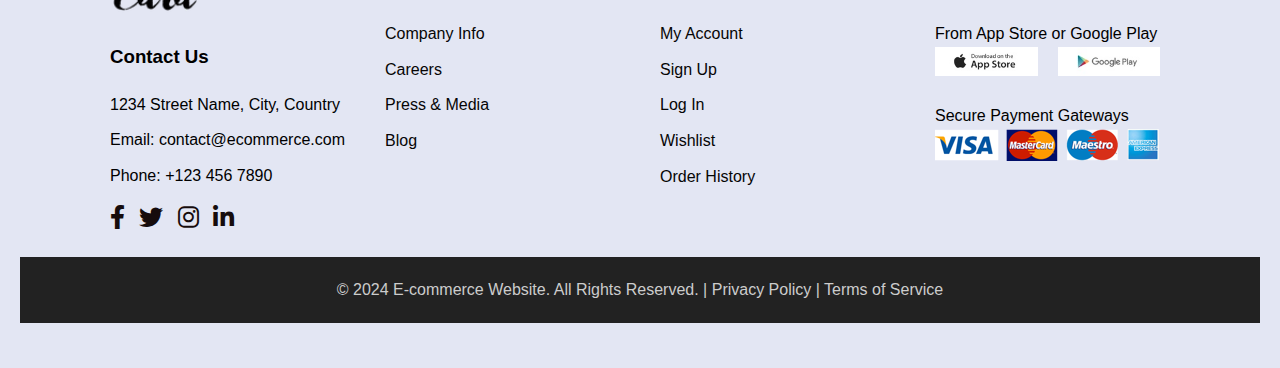
<file: Ecommerce/contact.html>
<!DOCTYPE html>
<html lang="en">
  <head>
    <meta charset="UTF-8" />
    <meta name="viewport" content="width=device-width, initial-scale=1.0" />
    <title>Home - My E-Commerce Site</title>
    <link rel="stylesheet" href="styles.css" />
    <link
      rel="stylesheet"
      href="https://cdnjs.cloudflare.com/ajax/libs/font-awesome/6.0.0-beta3/css/all.min.css"
    />
  </head>
  <body>
    <header>
      <nav class="nav">
        <div class="nav-container">
          <div class="logo">
            <img src="Assests/logo.png" alt="Logo" />
          </div>
          <div class="nav-links">
            <ul>
              <li><a href="index.html">Home</a></li>
              <li><a href="shop.html">Shop</a></li>
              <li><a href="blog.html">Blog</a></li>
              <li><a href="about.html">About</a></li>
              <li><a href="contact.html" class="active">Contact</a></li>
              <li>
                <a href="cart.html"> <i class="fas fa-shopping-cart"></i></a>
              </li>
            </ul>
          </div>
          <div class="nav-icons">
            <div class="cart">
              <a href="cart.html"  ><i class="fas fa-shopping-cart"></i></a>
            </div>
            <div class="hamburger">
              <i class="fas fa-bars"></i>
            </div>
          </div>
        </div>
      </nav>

      <!-- Side Navigation -->
      <div class="side-nav" id="side-nav">
        <div class="side-nav-content">
          <a href="javascript:void(0)" class="close-btn" id="close-btn"
            >&times;</a
          >
          <a href="index.html" ">Home</a>
          <a href="shop.html">Shop</a>
          <a href="blog.html">Blog</a>
          <a href="about.html">About</a>
          <a href="contact.html" class="active" >Contact</a>
          <!-- <a href="#"><i class="fas fa-shopping-cart"></i></a> -->
        </div>
      </div>
    </header>

    <!-- Page Header -->
    <section class="page-header">
      <div class="container">
        <h1>Contact Us</h1>
        <p>Get in touch with us for any queries or support</p>
      </div>
    </section>

    <!-- Contact Information Section -->
    <section class="contact-info">
      <div class="container">
        <div class="info-item">
          <i class="fas fa-map-marker-alt"></i>
          <h3>Address</h3>
          <p>123 Street, City, Country</p>
        </div>
        <div class="info-item">
          <i class="fas fa-phone-alt"></i>
          <h3>Phone</h3>
          <p>+123 456 7890</p>
        </div>
        <div class="info-item">
          <i class="fas fa-envelope"></i>
          <h3>Email</h3>
          <p>info@example.com</p>
        </div>
      </div>
    </section>

<!-- Contact Section -->
<section class="contact-section">
    <div class="container">
        <div class="contact-details">
            <!-- Contact Form -->
            <div class="contact-form">
                <h2>Contact Us</h2>
                <form action="submit_form.php" method="post">
                    <div class="form-group">
                        <label for="name">Name</label>
                        <input type="text" id="name" name="name" required>
                    </div>
                    <div class="form-group">
                        <label for="email">Email</label>
                        <input type="email" id="email" name="email" required>
                    </div>
                    <div class="form-group">
                        <label for="message">Message</label>
                        <textarea id="message" name="message" rows="5" required></textarea>
                    </div>
                    <button type="submit" class="btn">Send Message</button>
                </form>
            </div>
            <!-- Map -->
            <div class="map">
                <iframe src="https://www.google.com/maps/embed?pb=!1m18!1m12!1m3!1d2469.629467580764!2d-1.2646179235141948!3d51.75809877187134!2m3!1f0!2f0!3f0!3m2!1i1024!2i768!4f13.1!3m3!1m2!1s0x4876c6a9ef8c485b%3A0xd2ff1883a001afed!2sUniversity%20of%20Oxford!5e0!3m2!1sen!2sin!4v1718446954691!5m2!1sen!2sin" width="600" height="450" style="border:0;" allowfullscreen="" loading="lazy" referrerpolicy="no-referrer-when-downgrade"></iframe>
            </div>
        </div>
    </div>
</section>



    <!-- Newsletter Section -->
    <section class="newsletter">
      <div class="newsletter-container">
        <div class="newsletter-text">
          <h2>Subscribe to Our Newsletter</h2>
          <p>
            Stay updated with our latest news, products, and exclusive offers.
          </p>
        </div>
        <div class="newsletter-form">
          <form action="subscribe.php" method="post">
            <input
              type="email"
              name="email"
              placeholder="Enter your email address"
              required
            />
            <button type="submit">signup</button>
          </form>
        </div>
      </div>
    </section>

    <!-- Footer Section -->
    <footer class="footer">
      <div class="footer-container">
        <!-- Contact Us Column -->
        <div class="footer-column">
          <div class="footer-logo">
            <img src="Assests/logo.png" alt="Logo" />
          </div>
          <div class="footer-contact">
            <h3>Contact Us</h3>
            <p>1234 Street Name, City, Country</p>
            <p>Email: contact@ecommerce.com</p>
            <p>Phone: +123 456 7890</p>
            <div class="footer-social">
              <a href="#"><i class="fab fa-facebook-f"></i></a>
              <a href="#"><i class="fab fa-twitter"></i></a>
              <a href="#"><i class="fab fa-instagram"></i></a>
              <a href="#"><i class="fab fa-linkedin-in"></i></a>
            </div>
          </div>
        </div>

        <!-- About Us Column -->
        <div class="footer-column">
          <h3>About Us</h3>
          <ul>
            <li><a href="#">Company Info</a></li>
            <li><a href="#">Careers</a></li>
            <li><a href="#">Press & Media</a></li>
            <li><a href="#">Blog</a></li>
          </ul>
        </div>

        <!-- My Account Column -->
        <div class="footer-column">
          <h3>My Account</h3>
          <ul>
            <li><a href="#">My Account</a></li>
            <li><a href="#">Sign Up</a></li>
            <li><a href="#">Log In</a></li>
            <li><a href="#">Wishlist</a></li>
            <li><a href="#">Order History</a></li>
          </ul>
        </div>

        <!-- Install App Column -->
        <div class="footer-column">
          <h3>Install App</h3>
          <p>From App Store or Google Play</p>
          <div class="footer-app-links">
            <a href="#"><img src="Assests/pay/app.jpg" alt="App Store" /></a>
            <a href="#"><img src="Assests/pay/play.jpg" alt="Google Play" /></a>
          </div>
          <p>Secure Payment Gateways</p>
          <img src="Assests/pay/pay.png" alt="Payment Methods" />
        </div>
      </div>
      <!-- Copyright Section -->
      <div class="footer-copyright">
        <p>
          &copy; 2024 E-commerce Website. All Rights Reserved. |
          <a href="#">Privacy Policy</a> | <a href="#">Terms of Service</a>
        </p>
      </div>
    </footer>
    <script src="scripts.js"></script>
  </body>
</html>
</file>
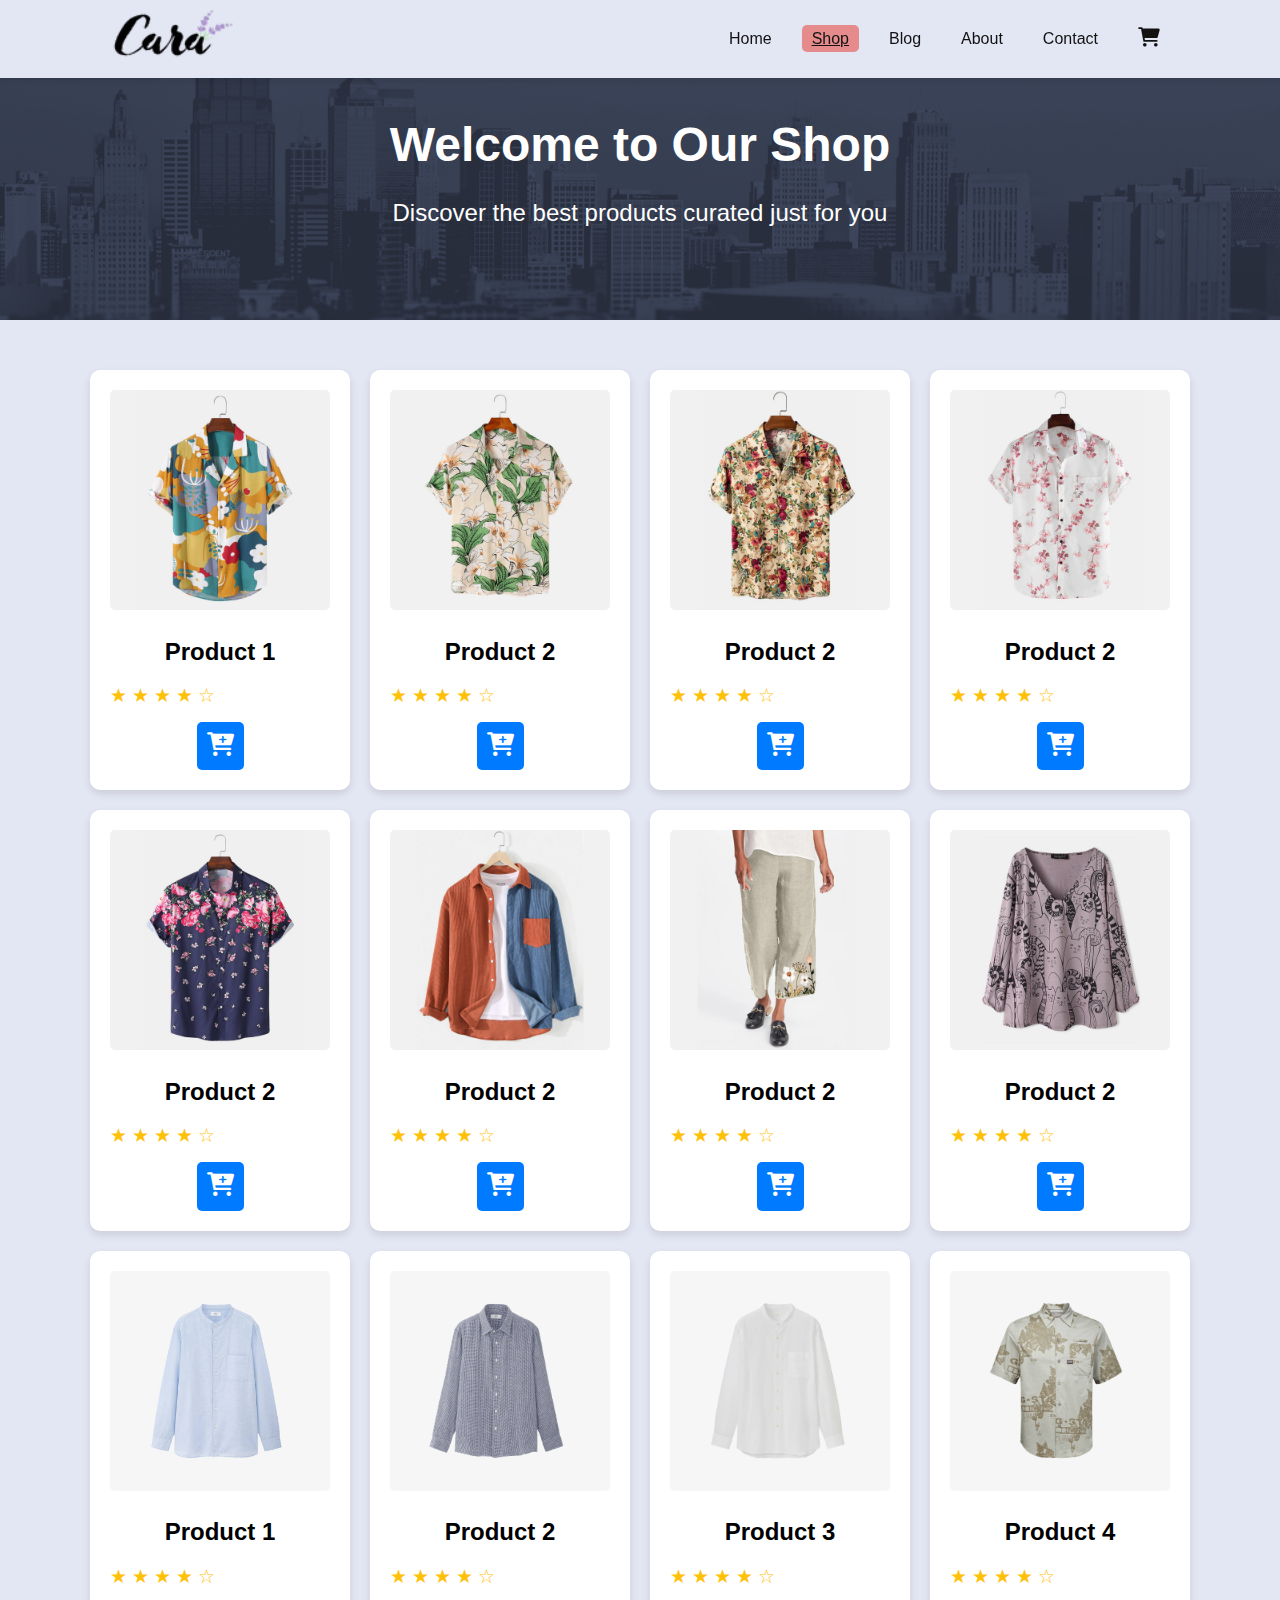
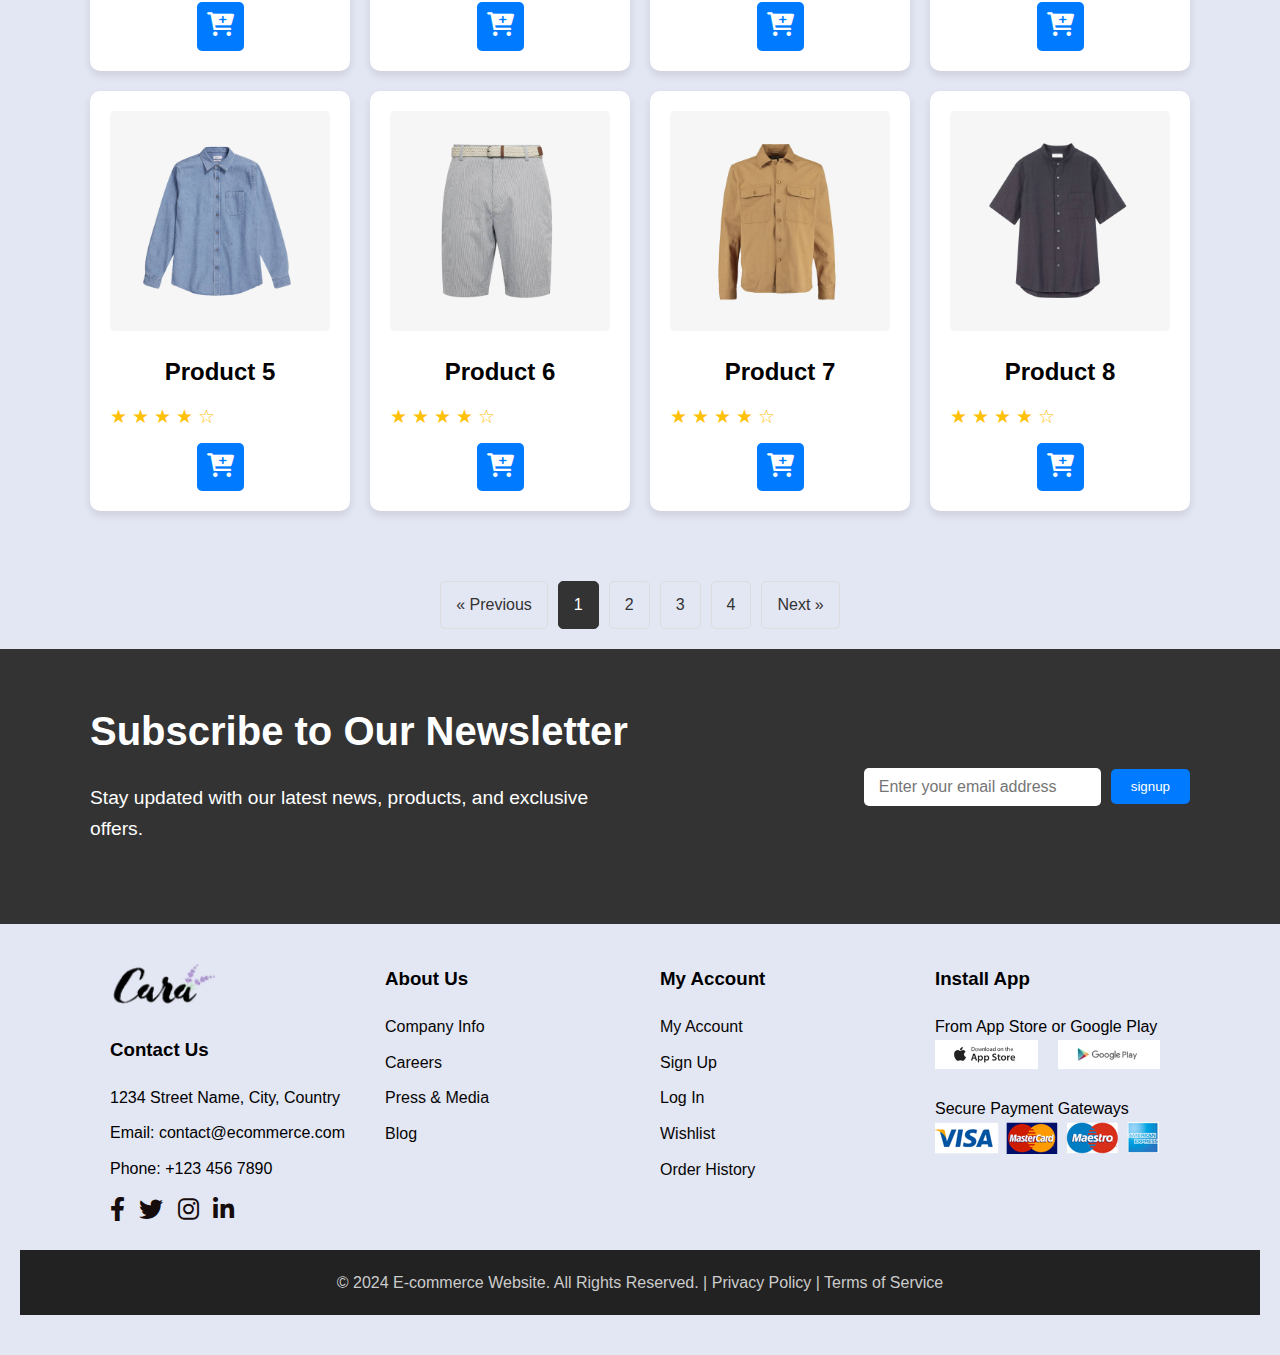
<file: Ecommerce/shop.html>
<!DOCTYPE html>
<html lang="en">
  <head>
    <meta charset="UTF-8" />
    <meta name="viewport" content="width=device-width, initial-scale=1.0" />
    <title>Home - My E-Commerce Site</title>
    <link rel="stylesheet" href="styles.css" />
    <link
      rel="stylesheet"
      href="https://cdnjs.cloudflare.com/ajax/libs/font-awesome/6.0.0-beta3/css/all.min.css"
    />
  </head>
  <body>
    <header>
      <nav class="nav">
        <div class="nav-container">
          <div class="logo">
            <img src="Assests/logo.png" alt="Logo" />
          </div>
          <div class="nav-links">
            <ul>
              <li><a href="index.html">Home</a></li>
              <li><a href="shop.html" class="active" >Shop</a></li>
              <li><a href="blog.html">Blog</a></li>
              <li><a href="about.html">About</a></li>
              <li><a href="contact.html" >Contact</a></li>
              <li>
                <a href="cart.html"> <i class="fas fa-shopping-cart"></i></a>
              </li>
            </ul>
          </div>
          <div class="nav-icons">
            <div class="cart">
              <a href="cart.html"  ><i class="fas fa-shopping-cart"></i></a>
            </div>
            <div class="hamburger">
              <i class="fas fa-bars"></i>
            </div>
          </div>
        </div>
      </nav>

      <!-- Side Navigation -->
      <div class="side-nav" id="side-nav">
        <div class="side-nav-content">
          <a href="javascript:void(0)" class="close-btn" id="close-btn"
            >&times;</a
          >
          <a href="index.html" ">Home</a>
          <a href="shop.html"class="active">Shop</a>
          <a href="blog.html">Blog</a>
          <a href="about.html">About</a>
          <a href="contact.html"  >Contact</a>
          <!-- <a href="#"><i class="fas fa-shopping-cart"></i></a> -->
        </div>
      </div>
    </header>

    <!-- Page Header Section -->
    <section class="page-header">
      <div class="page-header-content">
        <h1>Welcome to Our Shop</h1>
        <p>Discover the best products curated just for you</p>
      </div>
    </section>

    <!-- Featured Product Section -->
    <section class="featured-product">
      <div class="product-grid">
        <div class="product-card" onclick="window.location.href='sproduct.html';"  >
          <img src="Assests/feature products/f1.jpg" alt="Product 1" />
          <h3>Product 1</h3>
          <div class="rating">
            <span class="star">&#9733;</span>
            <span class="star">&#9733;</span>
            <span class="star">&#9733;</span>
            <span class="star">&#9733;</span>
            <span class="star">&#9734;</span>
          </div>
          <a href="add_to_cart.php?product_id=1" class="add-to-cart"
            ><i class="fas fa-cart-plus"></i
          ></a>
        </div>
        <!-- Repeat for more products -->
        <div class="product-card">
          <img src="Assests/feature products/f2.jpg" alt="Product 2" />
          <h3>Product 2</h3>
          <div class="rating">
            <span class="star">&#9733;</span>
            <span class="star">&#9733;</span>
            <span class="star">&#9733;</span>
            <span class="star">&#9733;</span>
            <span class="star">&#9734;</span>
          </div>
          <a href="add_to_cart.php?product_id=2" class="add-to-cart"
            ><i class="fas fa-cart-plus"></i
          ></a>
        </div>

        <div class="product-card">
          <img src="Assests/feature products/f3.jpg" alt="Product 2" />
          <h3>Product 2</h3>
          <div class="rating">
            <span class="star">&#9733;</span>
            <span class="star">&#9733;</span>
            <span class="star">&#9733;</span>
            <span class="star">&#9733;</span>
            <span class="star">&#9734;</span>
          </div>
          <a href="add_to_cart.php?product_id=2" class="add-to-cart"
            ><i class="fas fa-cart-plus"></i
          ></a>
        </div>

        <div class="product-card">
          <img src="Assests/feature products/f4.jpg" alt="Product 2" />
          <h3>Product 2</h3>
          <div class="rating">
            <span class="star">&#9733;</span>
            <span class="star">&#9733;</span>
            <span class="star">&#9733;</span>
            <span class="star">&#9733;</span>
            <span class="star">&#9734;</span>
          </div>
          <a href="add_to_cart.php?product_id=2" class="add-to-cart"
            ><i class="fas fa-cart-plus"></i
          ></a>
        </div>

        <div class="product-card">
          <img src="Assests/feature products/f5.jpg" alt="Product 2" />
          <h3>Product 2</h3>
          <div class="rating">
            <span class="star">&#9733;</span>
            <span class="star">&#9733;</span>
            <span class="star">&#9733;</span>
            <span class="star">&#9733;</span>
            <span class="star">&#9734;</span>
          </div>
          <a href="add_to_cart.php?product_id=2" class="add-to-cart"
            ><i class="fas fa-cart-plus"></i
          ></a>
        </div>

        <div class="product-card">
          <img src="Assests/feature products/f6.jpg" alt="Product 2" />
          <h3>Product 2</h3>
          <div class="rating">
            <span class="star">&#9733;</span>
            <span class="star">&#9733;</span>
            <span class="star">&#9733;</span>
            <span class="star">&#9733;</span>
            <span class="star">&#9734;</span>
          </div>
          <a href="add_to_cart.php?product_id=2" class="add-to-cart"
            ><i class="fas fa-cart-plus"></i
          ></a>
        </div>

        <div class="product-card">
          <img src="Assests/feature products/f7.jpg" alt="Product 2" />
          <h3>Product 2</h3>
          <div class="rating">
            <span class="star">&#9733;</span>
            <span class="star">&#9733;</span>
            <span class="star">&#9733;</span>
            <span class="star">&#9733;</span>
            <span class="star">&#9734;</span>
          </div>
          <a href="add_to_cart.php?product_id=2" class="add-to-cart"
            ><i class="fas fa-cart-plus"></i
          ></a>
        </div>

        <div class="product-card">
          <img src="Assests/feature products/f8.jpg" alt="Product 2" />
          <h3>Product 2</h3>
          <div class="rating">
            <span class="star">&#9733;</span>
            <span class="star">&#9733;</span>
            <span class="star">&#9733;</span>
            <span class="star">&#9733;</span>
            <span class="star">&#9734;</span>
          </div>
          <a href="add_to_cart.php?product_id=2" class="add-to-cart"
            ><i class="fas fa-cart-plus"></i
          ></a>
        </div>
        <!-- Add more product cards here -->

        <div class="product-card">
          <img src="Assests/new Arrivals/n1.jpg" alt="Product 1" />
          <h3>Product 1</h3>
          <div class="rating">
            <span class="star">&#9733;</span>
            <span class="star">&#9733;</span>
            <span class="star">&#9733;</span>
            <span class="star">&#9733;</span>
            <span class="star">&#9734;</span>
          </div>
          <a href="add_to_cart.php?product_id=1" class="add-to-cart"
            ><i class="fas fa-cart-plus"></i
          ></a>
        </div>
        <!-- Repeat for 7 more products -->
        <div class="product-card">
          <img src="Assests/new Arrivals/n2.jpg" alt="Product 2" />
          <h3>Product 2</h3>
          <div class="rating">
            <span class="star">&#9733;</span>
            <span class="star">&#9733;</span>
            <span class="star">&#9733;</span>
            <span class="star">&#9733;</span>
            <span class="star">&#9734;</span>
          </div>
          <a href="add_to_cart.php?product_id=2" class="add-to-cart"
            ><i class="fas fa-cart-plus"></i
          ></a>
        </div>
        <div class="product-card">
          <img src="Assests/new Arrivals/n3.jpg" alt="Product 3" />
          <h3>Product 3</h3>
          <div class="rating">
            <span class="star">&#9733;</span>
            <span class="star">&#9733;</span>
            <span class="star">&#9733;</span>
            <span class="star">&#9733;</span>
            <span class="star">&#9734;</span>
          </div>
          <a href="add_to_cart.php?product_id=3" class="add-to-cart"
            ><i class="fas fa-cart-plus"></i
          ></a>
        </div>
        <div class="product-card">
          <img src="Assests/new Arrivals/n4.jpg" alt="Product 4" />
          <h3>Product 4</h3>
          <div class="rating">
            <span class="star">&#9733;</span>
            <span class="star">&#9733;</span>
            <span class="star">&#9733;</span>
            <span class="star">&#9733;</span>
            <span class="star">&#9734;</span>
          </div>
          <a href="add_to_cart.php?product_id=4" class="add-to-cart"
            ><i class="fas fa-cart-plus"></i
          ></a>
        </div>
        <div class="product-card">
          <img src="Assests/new Arrivals/n5.jpg" alt="Product 5" />
          <h3>Product 5</h3>
          <div class="rating">
            <span class="star">&#9733;</span>
            <span class="star">&#9733;</span>
            <span class="star">&#9733;</span>
            <span class="star">&#9733;</span>
            <span class="star">&#9734;</span>
          </div>
          <a href="add_to_cart.php?product_id=5" class="add-to-cart"
            ><i class="fas fa-cart-plus"></i
          ></a>
        </div>
        <div class="product-card">
          <img src="Assests/new Arrivals/n6.jpg" alt="Product 6" />
          <h3>Product 6</h3>
          <div class="rating">
            <span class="star">&#9733;</span>
            <span class="star">&#9733;</span>
            <span class="star">&#9733;</span>
            <span class="star">&#9733;</span>
            <span class="star">&#9734;</span>
          </div>
          <a href="add_to_cart.php?product_id=6" class="add-to-cart"
            ><i class="fas fa-cart-plus"></i
          ></a>
        </div>
        <div class="product-card">
          <img src="Assests/new Arrivals/n7.jpg" alt="Product 7" />
          <h3>Product 7</h3>
          <div class="rating">
            <span class="star">&#9733;</span>
            <span class="star">&#9733;</span>
            <span class="star">&#9733;</span>
            <span class="star">&#9733;</span>
            <span class="star">&#9734;</span>
          </div>
          <a href="add_to_cart.php?product_id=7" class="add-to-cart"
            ><i class="fas fa-cart-plus"></i
          ></a>
        </div>
        <div class="product-card">
          <img src="Assests/new Arrivals/n8.jpg" alt="Product 8" />
          <h3>Product 8</h3>
          <div class="rating">
            <span class="star">&#9733;</span>
            <span class="star">&#9733;</span>
            <span class="star">&#9733;</span>
            <span class="star">&#9733;</span>
            <span class="star">&#9734;</span>
          </div>
          <a href="add_to_cart.php?product_id=8" class="add-to-cart"
            ><i class="fas fa-cart-plus"></i
          ></a>
        </div>
      </div>
    </section>

    <!-- Pagination Section -->
    <div class="pagination">
      <a href="#" class="pagination-link">&laquo; Previous</a>
      <a href="#" class="pagination-link active">1</a>
      <a href="#" class="pagination-link">2</a>
      <a href="#" class="pagination-link">3</a>
      <a href="#" class="pagination-link">4</a>
      <a href="#" class="pagination-link">Next &raquo;</a>
    </div>

    <!-- Newsletter Section -->
    <section class="newsletter">
      <div class="newsletter-container">
        <div class="newsletter-text">
          <h2>Subscribe to Our Newsletter</h2>
          <p>
            Stay updated with our latest news, products, and exclusive offers.
          </p>
        </div>
        <div class="newsletter-form">
          <form action="subscribe.php" method="post">
            <input
              type="email"
              name="email"
              placeholder="Enter your email address"
              required
            />
            <button type="submit">signup</button>
          </form>
        </div>
      </div>
    </section>

    <!-- Footer Section -->
    <footer class="footer">
      <div class="footer-container">
        <!-- Contact Us Column -->
        <div class="footer-column">
          <div class="footer-logo">
            <img src="Assests/logo.png" alt="Logo" />
          </div>
          <div class="footer-contact">
            <h3>Contact Us</h3>
            <p>1234 Street Name, City, Country</p>
            <p>Email: contact@ecommerce.com</p>
            <p>Phone: +123 456 7890</p>
            <div class="footer-social">
              <a href="#"><i class="fab fa-facebook-f"></i></a>
              <a href="#"><i class="fab fa-twitter"></i></a>
              <a href="#"><i class="fab fa-instagram"></i></a>
              <a href="#"><i class="fab fa-linkedin-in"></i></a>
            </div>
          </div>
        </div>

        <!-- About Us Column -->
        <div class="footer-column">
          <h3>About Us</h3>
          <ul>
            <li><a href="#">Company Info</a></li>
            <li><a href="#">Careers</a></li>
            <li><a href="#">Press & Media</a></li>
            <li><a href="#">Blog</a></li>
          </ul>
        </div>

        <!-- My Account Column -->
        <div class="footer-column">
          <h3>My Account</h3>
          <ul>
            <li><a href="#">My Account</a></li>
            <li><a href="#">Sign Up</a></li>
            <li><a href="#">Log In</a></li>
            <li><a href="#">Wishlist</a></li>
            <li><a href="#">Order History</a></li>
          </ul>
        </div>

        <!-- Install App Column -->
        <div class="footer-column">
          <h3>Install App</h3>
          <p>From App Store or Google Play</p>
          <div class="footer-app-links">
            <a href="#"><img src="Assests/pay/app.jpg" alt="App Store" /></a>
            <a href="#"><img src="Assests/pay/play.jpg" alt="Google Play" /></a>
          </div>
          <p>Secure Payment Gateways</p>
          <img src="Assests/pay/pay.png" alt="Payment Methods" />
        </div>
      </div>
      <!-- Copyright Section -->
      <div class="footer-copyright">
        <p>
          &copy; 2024 E-commerce Website. All Rights Reserved. |
          <a href="#">Privacy Policy</a> | <a href="#">Terms of Service</a>
        </p>
      </div>
    </footer>
    <script src="scripts.js"></script>
  </body>
</html>
</file>
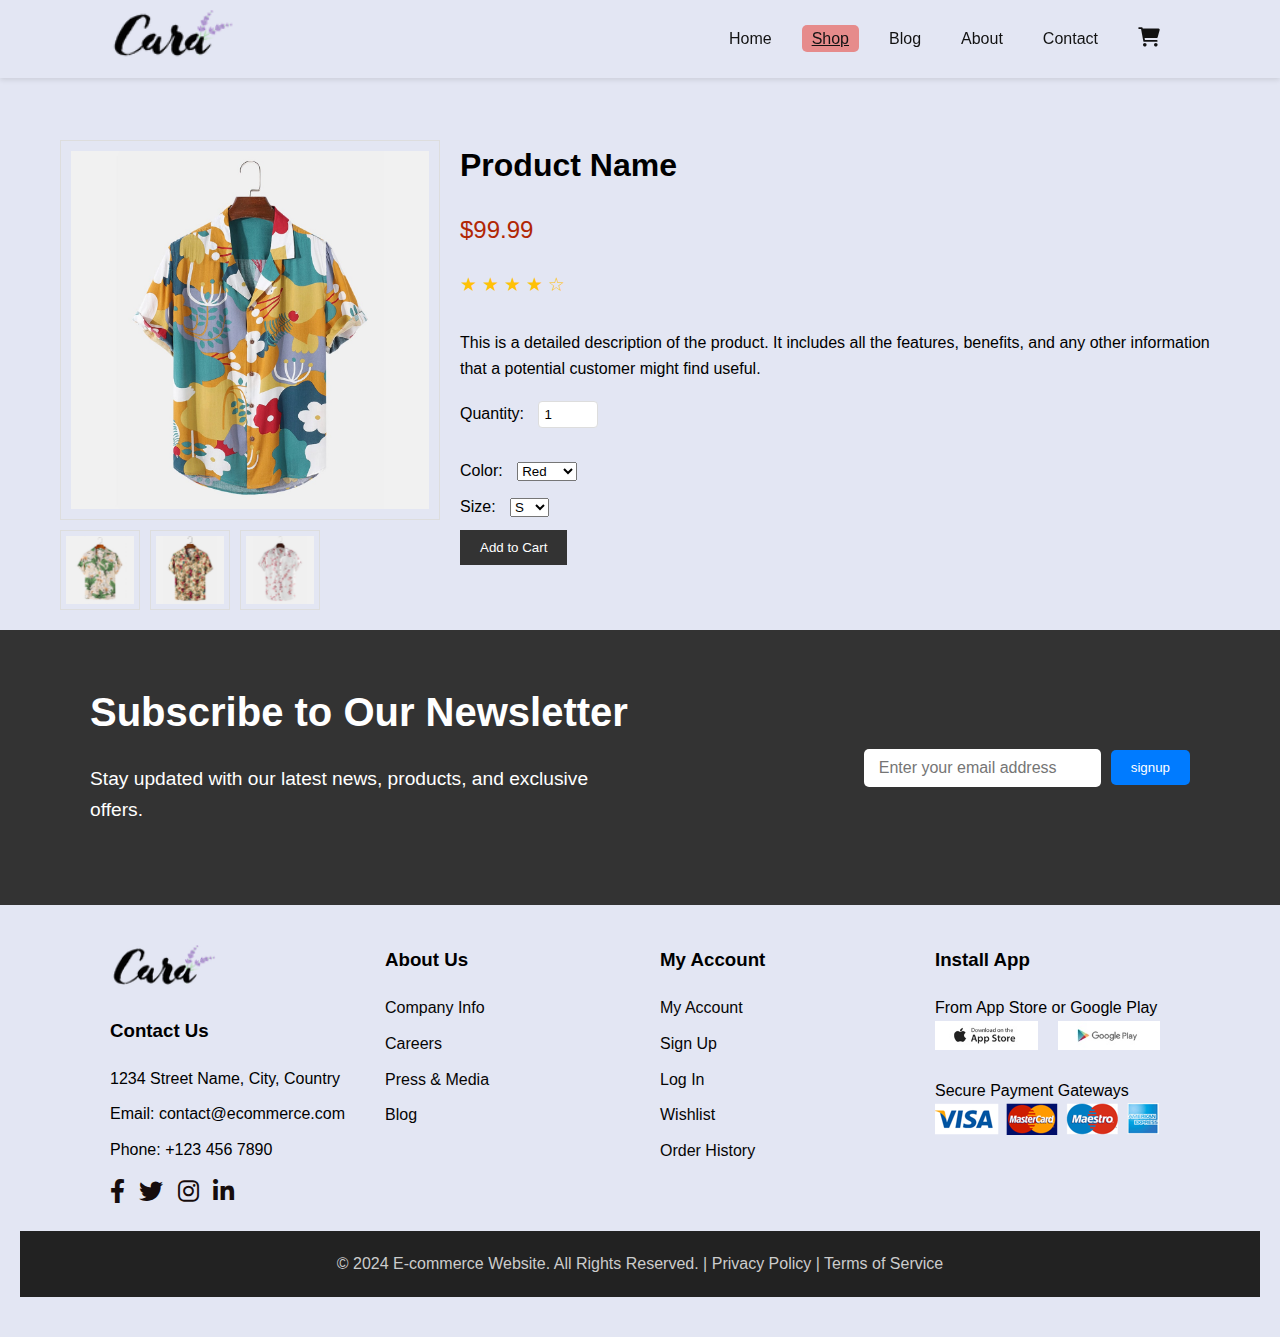
<file: Ecommerce/sproduct.html>
<!DOCTYPE html>
<html lang="en">
  <head>
    <meta charset="UTF-8" />
    <meta name="viewport" content="width=device-width, initial-scale=1.0" />
    <title>Home - My E-Commerce Site</title>
    <link rel="stylesheet" href="styles.css" />
    <link
      rel="stylesheet"
      href="https://cdnjs.cloudflare.com/ajax/libs/font-awesome/6.0.0-beta3/css/all.min.css"
    />
  </head>
  <body>
    <header>
      <nav class="nav">
        <div class="nav-container">
          <div class="logo">
            <img src="Assests/logo.png" alt="Logo" />
          </div>
          <div class="nav-links">
            <ul>
              <li><a href="index.html">Home</a></li>
              <li><a href="shop.html" class="active" >Shop</a></li>
              <li><a href="blog.html">Blog</a></li>
              <li><a href="about.html">About</a></li>
              <li><a href="contact.html" >Contact</a></li>
              <li>
                <a href="cart.html"> <i class="fas fa-shopping-cart"></i></a>
              </li>
            </ul>
          </div>
          <div class="nav-icons">
            <div class="cart">
              <a href="cart.html"  ><i class="fas fa-shopping-cart"></i></a>
            </div>
            <div class="hamburger">
              <i class="fas fa-bars"></i>
            </div>
          </div>
        </div>
      </nav>

      <!-- Side Navigation -->
      <div class="side-nav" id="side-nav">
        <div class="side-nav-content">
          <a href="javascript:void(0)" class="close-btn" id="close-btn"
            >&times;</a
          >
          <a href="index.html" ">Home</a>
          <a href="shop.html"class="active">Shop</a>
          <a href="blog.html">Blog</a>
          <a href="about.html">About</a>
          <a href="contact.html"  >Contact</a>
          <!-- <a href="#"><i class="fas fa-shopping-cart"></i></a> -->
        </div>
      </div>
    </header>

    <!-- Product Detail Section -->
    <section class="product-detail">
      <div class="container">
        <div class="product-detail-grid">
          <!-- Product Images Section -->
          <div class="product-images">
            <img
              src="Assests/feature products/f1.jpg"
              alt="Product Image"
              class="main-product-image"
            />
            <div class="product-thumbnails">
              <img
                src="Assests/feature products/f2.jpg"
                alt="Product Thumbnail"
                class="thumbnail"
              />
              <img
                src="Assests/feature products/f3.jpg"
                alt="Product Thumbnail"
                class="thumbnail"
              />
              <img
                src="Assests/feature products/f4.jpg"
                alt="Product Thumbnail"
                class="thumbnail"
              />
            </div>
          </div>
          <!-- Product Information Section -->
          <div class="product-info">
            <h1>Product Name</h1>
            <p class="price">$99.99</p>
            <div class="rating">
              <span class="star">&#9733;</span>
              <span class="star">&#9733;</span>
              <span class="star">&#9733;</span>
              <span class="star">&#9733;</span>
              <span class="star">&#9734;</span>
            </div>
            <p class="product-description">
              This is a detailed description of the product. It includes all the
              features, benefits, and any other information that a potential
              customer might find useful.
            </p>
            <div class="product-options">
                <label for="quantity">Quantity:</label>
                <input type="number" id="quantity" name="quantity" min="1" max="10" value="1">
            </div>
            <form action="add_to_cart.php?product_id=1" method="post">
              <div class="product-options">
                <label for="color">Color:</label>
                <select name="color" id="color">
                  <option value="red">Red</option>
                  <option value="blue">Blue</option>
                  <option value="green">Green</option>
                </select>
              </div>
              <div class="product-options">
                <label for="size">Size:</label>
                <select name="size" id="size">
                  <option value="s">S</option>
                  <option value="m">M</option>
                  <option value="l">L</option>
                  <option value="xl">XL</option>
                </select>
              </div>
              <button type="submit" class="add-to-cart-btn">Add to Cart</button>
            </form>
          </div>
        </div>
      </div>
    </section>

    <!-- Newsletter Section -->
    <section class="newsletter">
      <div class="newsletter-container">
        <div class="newsletter-text">
          <h2>Subscribe to Our Newsletter</h2>
          <p>
            Stay updated with our latest news, products, and exclusive offers.
          </p>
        </div>
        <div class="newsletter-form">
          <form action="subscribe.php" method="post">
            <input
              type="email"
              name="email"
              placeholder="Enter your email address"
              required
            />
            <button type="submit">signup</button>
          </form>
        </div>
      </div>
    </section>

    <!-- Footer Section -->
    <footer class="footer">
      <div class="footer-container">
        <!-- Contact Us Column -->
        <div class="footer-column">
          <div class="footer-logo">
            <img src="Assests/logo.png" alt="Logo" />
          </div>
          <div class="footer-contact">
            <h3>Contact Us</h3>
            <p>1234 Street Name, City, Country</p>
            <p>Email: contact@ecommerce.com</p>
            <p>Phone: +123 456 7890</p>
            <div class="footer-social">
              <a href="#"><i class="fab fa-facebook-f"></i></a>
              <a href="#"><i class="fab fa-twitter"></i></a>
              <a href="#"><i class="fab fa-instagram"></i></a>
              <a href="#"><i class="fab fa-linkedin-in"></i></a>
            </div>
          </div>
        </div>

        <!-- About Us Column -->
        <div class="footer-column">
          <h3>About Us</h3>
          <ul>
            <li><a href="#">Company Info</a></li>
            <li><a href="#">Careers</a></li>
            <li><a href="#">Press & Media</a></li>
            <li><a href="#">Blog</a></li>
          </ul>
        </div>

        <!-- My Account Column -->
        <div class="footer-column">
          <h3>My Account</h3>
          <ul>
            <li><a href="#">My Account</a></li>
            <li><a href="#">Sign Up</a></li>
            <li><a href="#">Log In</a></li>
            <li><a href="#">Wishlist</a></li>
            <li><a href="#">Order History</a></li>
          </ul>
        </div>

        <!-- Install App Column -->
        <div class="footer-column">
          <h3>Install App</h3>
          <p>From App Store or Google Play</p>
          <div class="footer-app-links">
            <a href="#"><img src="Assests/pay/app.jpg" alt="App Store" /></a>
            <a href="#"><img src="Assests/pay/play.jpg" alt="Google Play" /></a>
          </div>
          <p>Secure Payment Gateways</p>
          <img src="Assests/pay/pay.png" alt="Payment Methods" />
        </div>
      </div>
      <!-- Copyright Section -->
      <div class="footer-copyright">
        <p>
          &copy; 2024 E-commerce Website. All Rights Reserved. |
          <a href="#">Privacy Policy</a> | <a href="#">Terms of Service</a>
        </p>
      </div>
    </footer>
    <script src="scripts.js"></script>
    <script>
        // JavaScript to change the main product image when a thumbnail is clicked
        document.querySelectorAll('.thumbnail').forEach(thumbnail => {
            thumbnail.addEventListener('click', function() {
                const mainImage = document.querySelector('.main-product-image');
                mainImage.src = this.src;
            });
        });
    </script>
  </body>
</html>
</file>
<file: Ecommerce/styles.css>
/* Reset some basic elements */
* {
    margin: 0;
    padding: 0;
    box-sizing: border-box; /* Ensures padding and border are included in the element's total width and height */
}

body {
    font-family: Arial, sans-serif;
    line-height: 1.6;
    background-color:#e3e6f3; /* Light grey background for the body */
    /* padding-top: 70px; Adjust according to the height of your navbar Add padding to body to compensate for the fixed navbar */
}


header {
    background: #f4f4f4; /* Dark background color for the header */
    color: #000000; /* White text color for the header */
    padding: 10px 0; /* Vertical padding for the header */
}

.nav-container {
    display: flex;
    justify-content: space-between; /* Space out items evenly with space between */
    align-items: center; /* Center align items vertically */
    max-width: 1100px; /* Maximum width for the container */
    margin: 0 auto; /* Center the container horizontally */
    padding: 10px 20px; /* Adjust padding for better spacing */
}
  


.logo {
    margin-right: auto; /* Pushes the logo to the left */
}

.logo img {
    height: 50px; /* Sets the height of the logo image */
}

.nav-links {
    margin-left: auto; /* Pushes the navigation links to the right */
}

.nav-links ul {
    list-style: none; /* Removes default list styling */
    display: flex; /* Displays list items in a row */
    align-items: center; /* Center align items vertically */
}

.nav-links li {
    margin-left: 20px; /* Horizontal space between navigation items */
}

.nav-links a {
    color: #121212; /* White text color for links */
    text-decoration: none; /* Removes underline from links */
    padding: 5px 10px; /* Padding for the links */
    transition: all 0.3s ease; /* Smooth transition for hover effects */
}

.nav-links a:hover {
    background: #ccb5b5; /* Dark grey background on hover */
    border-radius: 5px; /* Rounded corners on hover */
    font-weight: bold; /* Bold text on hover */
}

.nav-links a.active {
    background: #e68b8b; /* Dark grey background for active link */
    border-radius: 5px; /* Rounded corners for active link */
    text-decoration: underline; /* Underline active link */
}

.nav-links a i {
    font-size: 1.2em; /* Font size for the Font Awesome icon */
}

.nav-links a:hover i {
    font-weight: normal; /* Ensure icon does not get bold */
}


/* Hero Section */
.hero {
    display: flex;
    justify-content: space-between; /* Space out items evenly with space between */
    align-items: center; /* Center align items vertically */
    max-width: 2000px; /* Maximum width for the container */
    margin: 50px auto; /* Center the container horizontally and add vertical margin */
    padding: 20px; /* Padding for the hero section */
    background-color:#e3e6f3; /* Background color for the hero section */
    border-radius: 10px; /* Rounded corners for the hero section */
    width: 100%;
    position: relative; /* Required for absolute positioning of hero-left on small screens */
}

.hero-left {
    flex: 1; /* Take up equal space as the right side */
    padding-right: 20px; /* Space between text and image */
    position: relative; /* For stacking context */
    z-index: 2; /* Place it above the image on small screens */
}

.hero-left h1 {
    font-size: 2.5em; /* Large font size for the heading */
    margin-bottom: 10px; /* Space below the heading */
    color: #333; /* Dark color for the heading */
    text-shadow: 2px 2px 4px rgba(0, 0, 0, 0.2); /* Add shadow to text */
}

.hero-left p {
    font-size: 1.2em; /* Slightly larger font size for the paragraph */
    margin-bottom: 20px; /* Space below the paragraph */
    color: #666; /* Grey color for the paragraph */
}

.hero-left .btn {
    display: inline-block; /* Display button inline-block */
    padding: 10px 20px; /* Padding for the button */
    background-color: #007BFF; /* Blue background for the button */
    color: #fff; /* White text color for the button */
    text-decoration: none; /* Remove underline from the button */
    border-radius: 5px; /* Rounded corners for the button */
    transition: background-color 0.3s ease; /* Smooth transition for the background color */
    border: none; /* Remove border */
    margin: auto;
}

.hero-left .btn:hover {
    background-color: #0056b3; /* Darker blue on hover */
}

.hero-right {
    flex: 1; /* Take up equal space as the left side */
    padding-left: 20px; /* Space between image and text */
    position: relative; /* For stacking context */
}

.hero-right img {
    width: 100%; /* Increase width by 50% */
    height: auto; /* Maintain aspect ratio */
    border-radius: 10px; /* Rounded corners for the image */
    position: relative; /* For stacking context */
    z-index: 1; /* Place it below the text on small screens */
}

/* Responsive Styles */
@media screen and (max-width: 768px) {
    .hero {
        flex-direction: column; /* Stack items vertically */
        height: 60vh;
        justify-content: center; /* Center items vertically */
        padding: 0; /* Remove padding */
    }

    .hero-left {
        position: absolute; /* Position over the image */
        bottom: 20px; /* Position it 20px from the bottom */
        left: 20px; /* Position it 20px from the left */
        /* Remove background color */
        padding: 0; /* Remove padding */
        color: white; /* White text color for contrast */
    }

    .hero-left h1 {
        font-size: 2em; /* Adjust font size */
        color: #fff; /* White text color */
        text-shadow: 2px 2px 4px rgba(0, 0, 0, 0.5); /* Add stronger shadow to text for better readability */
    }

    .hero-left p {
        font-size: 1em; /* Adjust font size */
        color: #fff; /* White text color */
        text-shadow: 2px 2px 4px rgba(0, 0, 0, 0.5); /* Add stronger shadow to text for better readability */
    }

    .hero-left .btn {
        font-size: 1em; /* Adjust font size */
        padding: 10px;
    }

    .hero-right img {
        height: 100%; /* Full height */
        width: 100%; /* Full width */
        object-fit: cover; /* Cover the container */
        border-radius: 0; /* Remove border radius */
    }
}


    /* Sticky navbar */
/* Sticky navbar */
nav {
    position: fixed; /* Change position to fixed */
    top: 0;
    left: 0; /* Add left: 0 to ensure it sticks to the left edge */
    width: 100%; /* Set width to 100% to span the entire viewport */
    z-index: 1000;
    background-color:#e3e6f3;
    box-shadow: 0px 2px 5px rgba(0, 0, 0, 0.1); /* Adjust shadow properties as needed */
}


/* Feature Section */
.feature {
    background-color: #f9f9f9;
    padding: 50px 0;
}

.feature h2 {
    text-align: center;
    font-size: 2em;
    margin-bottom: 30px;
}

.feature-container {
    display: flex;
    flex-wrap: wrap;
    justify-content: center;
    max-width: 1100px;
    margin: 0 auto;
}

.feature-item {
    background-color: #fff;
    padding: 30px;
    border-radius: 10px;
    box-shadow: 0 4px 8px rgba(0, 0, 0, 0.1);
    margin: 20px;
    text-align: center;
    max-width: 300px;
    width: 100%;
}

.feature-item i {
    font-size: 3em;
    margin-bottom: 20px;
    color: #007BFF;
}

.feature-item h3 {
    font-size: 1.5em;
    margin-bottom: 10px;
    color: #333;
}

.feature-item p {
    font-size: 1.1em;
    color: #666;
}


/* Featured Product Section */
.featured-product {
    text-align: center;
    padding: 50px 0; /* Adjust padding as needed */
}

.featured-product h2 {
    font-size: 2em;
    margin-bottom: 30px;
}

.product-grid {
    display: grid;
    grid-template-columns: repeat(auto-fit, minmax(250px, 1fr));
    grid-gap: 20px;
    max-width: 1100px;
    margin: 0 auto;
}

.product-card {
    background-color: #fff;
    padding: 20px;
    border-radius: 10px;
    box-shadow: 0 4px 8px rgba(0, 0, 0, 0.1);
}

.product-card img {
    width: 100%;
    border-radius: 5px;
    margin-bottom: 15px;
}

.product-card h3 {
    font-size: 1.5em;
    margin-bottom: 10px;
}

.rating {
    margin-bottom: 10px;
}

.rating .star {
    color: #ffc107; /* Yellow color for stars */
    font-size: 1.2em;
}

.add-to-cart {
    display: inline-block;
    padding: 10px;
    background-color: #007BFF;
    color: #fff;
    border: none;
    border-radius: 5px;
    cursor: pointer;
    transition: background-color 0.3s ease;
    text-decoration: none;
}

.add-to-cart:hover {
    background-color: #0056b3;
}

.add-to-cart i {
    font-size: 1.5em; /* Font size for the cart icon */
}

/* Call to Action Banner */
.cta-banner {
    background: url(Assests/Banner/b2.jpg) no-repeat center center/cover; /* Background image */
    color: #fff; /* White text color */
    text-align: center; /* Center align text */
    padding: 60px 20px; /* Padding for the banner */
    position: relative; /* Positioning for content centering */
}

.cta-banner::before {
    content: "";
    position: absolute;
    top: 0;
    left: 0;
    width: 100%;
    height: 100%;
    background: rgba(0, 0, 0, 0.5); /* Black overlay with transparency */
    z-index: 1; /* Ensure the overlay is on top of the image but behind text */
}

.cta-content {
    position: relative;
    z-index: 2; /* Ensure the text is above the overlay */
    max-width: 800px; /* Maximum width for the content */
    margin: 0 auto; /* Center the content horizontally */
}

.cta-content h2 {
    font-size: 2.5em; /* Large font size for the heading */
    margin-bottom: 20px; /* Space below the heading */
    text-shadow: 2px 2px 4px rgba(0, 0, 0, 0.3); /* Add shadow to the text */
}

.cta-content p {
    font-size: 1.2em; /* Slightly larger font size for the paragraph */
    margin-bottom: 30px; /* Space below the paragraph */
}

.cta-button {
    display: inline-block; /* Display button inline-block */
    padding: 15px 30px; /* Padding for the button */
    background-color: #007BFF; /* Blue background for the button */
    color: #fff; /* White text color for the button */
    text-decoration: none; /* Remove underline from the button */
    border-radius: 5px; /* Rounded corners for the button */
    transition: background-color 0.3s ease; /* Smooth transition for the background color */
}

.cta-button:hover {
    background-color: #0056b3; /* Darker blue on hover */
}

/* New Arrivals Section */
.new-arrivals {
    text-align: center;
    padding: 50px 0; /* Adjust padding as needed */
    background-color: #f9f9f9; /* Light grey background */
}

.new-arrivals h2 {
    font-size: 2em;
    margin-bottom: 10px;
}

.new-arrivals p {
    font-size: 1.2em;
    margin-bottom: 30px;
    color: #666;
}

.product-grid {
    display: grid;
    grid-template-columns: repeat(auto-fit, minmax(250px, 1fr));
    grid-gap: 20px;
    max-width: 1100px;
    margin: 0 auto;
}

.product-card {
    background-color: #fff;
    padding: 20px;
    border-radius: 10px;
    box-shadow: 0 4px 8px rgba(0, 0, 0, 0.1);
}

.product-card img {
    width: 100%;
    border-radius: 5px;
    margin-bottom: 15px;
}

.product-card h3 {
    font-size: 1.5em;
    margin-bottom: 10px;
}

.rating {
    margin-bottom: 10px;
}

.rating .star {
    color: #ffc107; /* Yellow color for stars */
    font-size: 1.2em;
}

.add-to-cart {
    display: inline-block;
    padding: 10px;
    background-color: #007BFF;
    color: #fff;
    border: none;
    border-radius: 5px;
    cursor: pointer;
    transition: background-color 0.3s ease;
    text-decoration: none;
}

.add-to-cart:hover {
    background-color: #0056b3;
}

.add-to-cart i {
    font-size: 1.5em; /* Font size for the cart icon */
}

/* Call to Action Banner */
.cta-banner {
    color: #fff; /* White text color */
    text-align: center; /* Center align text */
    padding: 60px 20px; /* Padding for the banner */
    position: relative; /* Positioning for content centering */
    margin-bottom: 20px; /* Space between banners */
    background-size: cover; /* Ensure the background image covers the banner */     
}

.cta-banner::before {
    content: "";
    position: absolute;
    top: 0;
    left: 0;
    width: 100%;
    height: 100%;
    background: rgba(0, 0, 0, 0.5); /* Black overlay with transparency */
    z-index: 1; /* Ensure the overlay is on top of the image but behind text */
}

.cta-content {
    position: relative;
    z-index: 2; /* Ensure the text is above the overlay */
    max-width: 800px; /* Maximum width for the content */
    margin: 0 auto; /* Center the content horizontally */
}

.cta-content h2 {
    font-size: 2em; /* Large font size for the heading */
    margin-bottom: 20px; /* Space below the heading */
    text-shadow: 2px 2px 4px rgba(0, 0, 0, 0.3); /* Add shadow to the text */
}

.cta-content p {
    font-size: 1.2em; /* Slightly larger font size for the paragraph */
    margin-bottom: 30px; /* Space below the paragraph */
}

.cta-button {
    display: inline-block; /* Display button inline-block */
    padding: 15px 30px; /* Padding for the button */
    background-color: #007BFF; /* Blue background for the button */
    color: #fff; /* White text color for the button */
    text-decoration: none; /* Remove underline from the button */
    border-radius: 5px; /* Rounded corners for the button */
    transition: background-color 0.3s ease; /* Smooth transition for the background color */
}

.cta-button:hover {
    background-color: #0056b3; /* Darker blue on hover */
}

/* CTA Banners Section */
.cta-banners {
    display: flex;
    flex-wrap: wrap; /* Allow wrapping to the next line */
    justify-content: space-between; /* Space out items evenly */
    padding: 50px 0; /* Adjust padding as needed */
    background-color: #f4f4f4; /* Light grey background for the section */
}

.cta-banner {
    flex: 1 1 calc(50% - 20px); /* Take up half the width minus some space for margin */
    margin-top: 1px;
    margin: 10px; /* Space between banners */
}

.cta-banner:nth-child(n+3) {
    flex: 1 1 calc(33.33% - 20px); /* Take up a third of the width minus some space for margin */
}

/* Specific background images for each CTA banner */
.cta-banner-1 {
    background: url(Assests/Banner/1.jpg) no-repeat center center/cover; /* Replace with actual image paths */
}

.cta-banner-2 {
    background: url(Assests/Banner/2.jpg) no-repeat center center/cover; /* Replace with actual image paths */
}

.cta-banner-3 {
    background: url(Assests/Banner/3.jpg) no-repeat center center/cover; /* Replace with actual image paths */
}

.cta-banner-4 {
    background: url(Assests/Banner/4.jpg) no-repeat center center/cover; /* Replace with actual image paths */
}

.cta-banner-5 {
    background: url(Assests/Banner/5.jpg) no-repeat center center/cover; /* Replace with actual image paths */
}

/* Newsletter Section */
.newsletter {
    background-color: #333; /* Dark background for the newsletter section */
    color: #fff; /* White text color */
    padding: 50px 20px; /* Padding for the section */
}

.newsletter-container {
    display: flex; /* Flexbox for layout */
    justify-content: space-between; /* Space between text and form */
    align-items: center; /* Center align items vertically */
    max-width: 1100px; /* Maximum width for the container */
    margin: 0 auto; /* Center the container horizontally */
}

.newsletter-text {
    flex: 1; /* Take up equal space as the form */
    padding-right: 20px; /* Space between text and form */
}

.newsletter-form {
    flex: 1; /* Take up equal space as the text */
    display: flex; /* Flexbox for form elements */
    justify-content: flex-end; /* Align form elements to the right */
}

.newsletter h2 {
    font-size: 2.5em; /* Large font size for the heading */
    margin-bottom: 20px; /* Space below the heading */
}

.newsletter p {
    font-size: 1.2em; /* Slightly larger font size for the paragraph */
    margin-bottom: 30px; /* Space below the paragraph */
}

.newsletter form {
    display: flex; /* Flexbox for form elements */
    flex-wrap: nowrap; /* Do not allow wrapping to the next line */
    align-items: center; /* Center align items vertically */
}

.newsletter input[type="email"] {
    padding: 10px 15px; /* Padding for the input field */
    font-size: 1em; /* Font size for the input field */
    border: none; /* Remove border */
    border-radius: 5px; /* Rounded corners for the input field */
    margin-right: 10px; /* Space between input field and button */
    flex: 1; /* Allow the input to grow */
    max-width: 300px; /* Maximum width for the input field */
}

.newsletter button {
    padding: 10px 20px; /* Padding for the button */
    background-color: #007BFF; /* Blue background for the button */
    color: #fff; /* White text color for the button */
    border: none; /* Remove border */
    border-radius: 5px; /* Rounded corners for the button */
    cursor: pointer; /* Pointer cursor on hover */
    transition: background-color 0.3s ease; /* Smooth transition for the background color */
}

.newsletter button:hover {
    background-color: #0056b3; /* Darker blue on hover */
}


/* Footer Section */
.footer {
    background-color: #ffffff00; /* Dark background for the footer */
    color: #000000; /* White text color */
    padding: 40px 20px; /* Padding for the footer */
}

.footer-container {
    display: flex; /* Flexbox for layout */
    justify-content: space-between; /* Space between columns */
    max-width: 1100px; /* Maximum width for the container */
    margin: 0 auto; /* Center the container horizontally */
}

.footer-column {
    flex: 1; /* Equal width for each column */
    padding: 0 20px; /* Horizontal padding for each column */
}

.footer-logo img {
    width: 150px; /* Width of the logo image */
    margin-bottom: 20px; /* Space below the logo */
}

.footer-contact h3, .footer-column h3 {
    margin-bottom: 20px; /* Space below the heading */
}

.footer-contact p {
    margin-bottom: 10px; /* Space below each contact detail */
}

.footer-social a {
    color: #160c0c; /* White color for social media icons */
    margin-right: 10px; /* Space between social media icons */
    font-size: 1.5em; /* Font size for social media icons */
    transition: color 0.3s ease; /* Smooth transition for hover effect */
}

.footer-social a:hover {
    color: #007BFF; /* Blue color on hover */
}

.footer-column ul {
    list-style: none; /* Remove default list styling */
    padding: 0; /* Remove default padding */
}

.footer-column ul li {
    margin-bottom: 10px; /* Space below each list item */
}

.footer-column ul li a {
    color: #060505; /* White text color for links */
    text-decoration: none; /* Remove underline from links */
    transition: color 0.3s ease; /* Smooth transition for hover effect */
}

.footer-column ul li a:hover {
    color: #007BFF; /* Blue color on hover */
}

.footer-app-links {
    display: flex; /* Flexbox for layout */
    justify-content: flex-start; /* Align app links to the left */
    gap: 10px; /* Space between app links */
}


.footer-app-links a {
    display: inline-block; /* Display links inline-block */
    margin-right: 10px; /* Space between app links */
}

.footer-app-links img {
    width: 120px; /* Width of the app store images */
    margin-bottom: 20px; /* Space below the app store images */
}

.footer-column img {
    max-width: 100%; /* Ensure images are responsive */
}

.footer-copyright {
    background-color: #222; /* Darker background for the copyright section */
    color: #ccc; /* Light grey text color */
    text-align: center; /* Center the text */
    padding: 20px 0; /* Padding for the copyright section */
    margin-top: 20px; /* Space above the copyright section */
}

.footer-copyright p {
    margin: 0; /* Remove default margin */
}

.footer-copyright a {
    color: #ccc; /* Light grey color for links */
    text-decoration: none; /* Remove underline from links */
    transition: color 0.3s ease; /* Smooth transition for hover effect */
}

.footer-copyright a:hover {
    color: #007BFF; /* Blue color on hover */
}



/* Hamburger Menu and Cart Icon */
.nav-icons {
    display: flex;
    align-items: center;
}

.cart {
    display: none; /* Initially hidden, will be shown on smaller screens */
    margin-right: 10px;
}

.hamburger {
    display: none; /* Initially hidden, will be shown on smaller screens */
    font-size: 2em;
    cursor: pointer;
    color: #fff;
}

/* Side Navigation */
.side-nav {
    height: 100%;
    width: 0;
    position: fixed;
    z-index: 2000;
    top: 0;
    left: 0;
    background-color: #e3e6f3;
    overflow-x: hidden;
    transition: 0.5s;
    padding-top: 60px;
}

.side-nav-content {
    display: flex;
    flex-direction: column;
    padding: 20px;
}

.side-nav a {
    padding: 10px 15px;
    text-decoration: none;
    font-size: 25px;
    color: #1d1616;
    display: block;
    transition: 0.3s;
}

.side-nav a:hover {
    background: #575757;
    font-weight: bold;
}

.side-nav .close-btn {
    position: absolute;
    top: 20px;
    right: 25px;
    font-size: 36px;
}

@media screen and (max-width: 768px) {
    .nav-links {
        display: none; /* Hide the nav links on smaller screens */
    }

    .nav-icons .cart {
        display: block; /* Show the cart icon on smaller screens */
    }

    .nav-links ul {
        display: none; /* Hide nav links on smaller screens */
    }

    .hamburger {
        display: block; /* Show the hamburger icon on smaller screens */
    }
}


/* Product Features Media Query */
@media screen and (max-width: 768px) {
    .feature-item {
        flex: 1 1 calc(50% - 20px);
        margin: 10px;
        text-align: center; /* Center align the feature items */
    }
}

/* New Arrivals Section Media Query */
@media screen and (max-width: 768px) {
    .product-grid {
        grid-template-columns: 1fr; /* Single column layout */
    }

    .product-card {
        width: 100%;
        text-align: center; /* Center align the product cards */
    }
}

/* Banner Section Media Query */
@media screen and (max-width: 768px) {
    .cta-banners {
        display: flex;
        flex-direction: column;
        align-items: center; /* Center align the banners */
    }
    .cta-banner {
        flex: 1 1 100%;
        height: auto; /* Adjust height for better responsiveness */
        text-align: center; /* Center align the banner content */
        margin-bottom: 20px; /* Add spacing between banners */
    }
    .cta-banner button {
        display: block;
        margin: 20px auto; /* Center the button within the banner */
    }
}

/* Newsletter Section Media Query */
@media screen and (max-width: 768px) {
    .newsletter-container {
        display: flex;
        flex-direction: column; /* Stack elements vertically on smaller screens */
        align-items: center; /* Center align items horizontally */
        text-align: center; /* Center align text */
    }

    .newsletter-text, .newsletter-form {
        max-width: 100%; /* Make text and form full width */
        margin: 0 0 20px 0; /* Add bottom margin for spacing */
    }

    .newsletter-form {
        margin-top: 0; /* Remove top margin */
    }
}

/* Footer Section Media Query */
@media screen and (max-width: 768px) {
    .footer-container {
        display: grid;
        grid-template-columns: 1fr 1fr; /* Two columns layout */
        gap: 20px; /* Add some gap between columns */
        text-align: center; /* Center align text */
    }

    .footer-column {
        padding: 0; /* Remove padding */
    }

    .footer-logo {
        grid-column: span 2; /* Make the logo span both columns */
        text-align: center; /* Center align the logo */
    }

    .footer-social {
        grid-column: span 2; /* Make the social media icons span both columns */
        justify-content: center; /* Center align social media icons */
    }

    .footer-app-links {
        display: block; /* Change display to block */
        text-align: center; /* Center align */
        grid-column: span 2; /* Make the app links span both columns */
    }

    .footer-app-links a {
        display: block; /* Ensure "My Account" and "Install App" are on separate lines */
        margin-bottom: 10px; /* Add spacing between them */
    }

    .footer-copyright {
        grid-column: span 2; /* Make the copyright text span both columns */
        text-align: center; /* Center align copyright text */
        padding: 10px 0; /* Add padding for spacing */
    }
}


/* Copyright Section Media Query */
@media screen and (max-width: 768px) {
    .copyright {
        text-align: center; /* Center align the copyright text */
        padding: 10px 0;
    }
}


/*shop.html*/
/* Page Header Section */
.page-header {
    position: relative;
    width: 100%;
    height: 400px; /* Adjust the height as needed */
    background-image: url(Assests/shopimages/b1.jpg); /* Replace with your background image path */
    background-size: cover;
    background-position: center;
    display: flex;
    align-items: center;
    justify-content: center;
    color: white; /* Text color */
    text-align: center;
    padding: 20px;
    /* box-shadow: inset 0 0 0 1000px rgba(0, 0, 0, 0.5); Optional: add a dark overlay */
}

.page-header-content {
    z-index: 1; /* Ensure the content is above any background overlay */
}

.page-header h1 {
    font-size: 2.5em; /* Adjust the font size as needed */
    margin: 0;
    padding: 0;
}

.page-header p {
    font-size: 1.2em; /* Adjust the font size as needed */
    margin-top: 10px;
}

/* Page Header Section Media Query */
@media screen and (max-width: 768px) {
    .page-header {
        height: 200px; /* Adjust the height for smaller screens */
        padding: 10px;
    }

    .page-header h1 {
        font-size: 2em; /* Adjust the font size for smaller screens */
    }

    .page-header p {
        font-size: 1em; /* Adjust the font size for smaller screens */
    }
}


/* Pagination Section */
.pagination {
    display: flex;
    justify-content: center;
    align-items: center;
    margin: 20px 0;
}

.pagination-link {
    display: inline-block;
    padding: 10px 15px;
    margin: 0 5px;
    border: 1px solid #ddd;
    border-radius: 5px;
    text-decoration: none;
    color: #333;
}

.pagination-link:hover {
    background-color: #f1f1f1;
    border-color: #333;
}

.pagination-link.active {
    background-color: #333;
    color: white;
    border-color: #333;
}




/* Container for product detail */
.container {
    max-width: 1200px;
    margin: 0 auto;
    padding: 20px;
}

/* Product Detail Section */
.product-detail {
    padding-top: 100px; /* Adjust this value as needed to create space from the navbar */
}

/* Product Detail Grid */
.product-detail-grid {
    display: flex;
    flex-wrap: wrap;
    gap: 20px;
}

/* Product Images */
.product-images {
    flex: 1;
    display: flex;
    flex-direction: column;
    gap: 10px;
}

.main-product-image {
    width: 100%;
    border: 1px solid #ddd;
    padding: 10px;
}

.product-thumbnails {
    display: flex;
    gap: 10px;
}

.thumbnail {
    width: 80px;
    border: 1px solid #ddd;
    padding: 5px;
    cursor: pointer;
}

.thumbnail:hover {
    border-color: #333;
}

/* Product Information */
.product-info {
    flex: 2;
    display: flex;
    flex-direction: column;
    gap: 20px;
}

.product-info h1 {
    font-size: 2em;
}

.price {
    font-size: 1.5em;
    color: #b12704;
}

.rating {
    display: flex;
    gap: 5px;
}

.product-description {
    line-height: 1.6;
}

.product-options {
    margin-bottom: 10px;
}

.product-options label {
    display: inline-block;
    margin-right: 10px;
}

.product-options input[type="number"] {
    width: 60px;
    padding: 5px;
    border: 1px solid #ddd;
    border-radius: 4px;
}

.add-to-cart-btn {
    background-color: #333;
    color: white;
    padding: 10px 20px;
    border: none;
    cursor: pointer;
}

.add-to-cart-btn:hover {
    background-color: #555;
}

/* Responsive Design */
@media screen and (max-width: 768px) {
    .product-detail-grid {
        flex-direction: column;
        align-items: center;
    }

    .product-info {
        text-align: center;
    }

    .main-product-image {
        width: 80%;
    }

    .thumbnail {
        width: 60px;
    }

    .add-to-cart-btn {
        width: 100%;
    }
}


/* Blog Content Styles */
/* Page Header Styles */
.page-header {
    background-image: url('Assests/blog.jpg'); /* Path to your background image */
    background-size: cover;
    background-position: center;
    color: white;
    text-align: center;
    padding: 100px 0;
}

.page-header h1 {
    font-size: 3em;
    margin: 0;
}

.page-header p {
    font-size: 1.2em;
    margin: 10px 0 0;
}



/* Blog Section Styles */
.blog-section {
    padding: 50px 0;
}

.blog-post {
    display: flex;
    margin-bottom: 30px;
}

.blog-image {
    flex: 0 0 300px;
    height: 200px;
    overflow: hidden;
}

.blog-image img {
    width: 100%;
    height: 100%;
    object-fit: cover;
}

.blog-content {
    margin-left: 20px;
    max-width: calc(100% - 320px);
}

.blog-date {
    font-size: 0.9em;
    color: #888;
    margin-bottom: 10px;
}

.blog-content h2 {
    font-size: 1.5em;
    margin: 10px 0;
}

.blog-content p {
    font-size: 1em;
    color: #333;
}

.continue-reading {
    display: inline-block;
    margin-top: 10px;
    font-weight: bold;
    color: #007BFF;
    text-decoration: none;
}

.continue-reading:hover {
    text-decoration: underline;
}

/* Responsive Styles */
@media (max-width: 768px) {
    .page-header {
        padding: 50px 0;
    }

    .page-header h1 {
        font-size: 2.5em;
    }

    .page-header p {
        font-size: 1em;
    }

    .blog-post {
        flex-direction: column;
        align-items: center;
    }

    .blog-image {
        flex: 0 0 100%;
        height: auto;
    }

    .blog-image img {
        max-width: 100%;
        height: auto;
    }

    .blog-content {
        margin-left: 0;
        max-width: 100%;
        text-align: center;
    }

    .blog-content h2 {
        font-size: 1.2em;
    }
}

/* Responsive Pagination */
@media (max-width: 768px) {
    .pagination {
        flex-wrap: wrap;
    }

    .pagination a {
        padding: 8px 12px;
        margin: 3px 2px;
        font-size: 14px;
    }
}

@media (max-width: 480px) {
    .pagination a {
        padding: 5px 8px;
        margin: 2px 1px;
        font-size: 12px;
    }
}

/* Pagination Section Media Query */
@media screen and (max-width: 768px) {
    .pagination {
        flex-direction: column;
    }

    .pagination-link {
        margin: 5px 0;
    }
}



/* Page Header Styles for About Us */
.page-header {
    background: url('Assests/about/banner.png') no-repeat center center/cover;
    height: 300px;
    display: flex;
    justify-content: center;
    align-items: center;
    color: white;
    text-align: center;
}

.page-header-content h1 {
    font-size: 3rem;
    margin: 0;
}

.page-header-content p {
    font-size: 1.5rem;
    margin: 10px 0 0;
}

/* Who We Are Section */
.who-we-are {
    padding: 50px 0;
    background-color: #f9f9f9;
}

.who-we-are .container {
    display: flex;
    align-items: center;
    justify-content: center;
}

.who-we-are-content {
    display: flex;
    align-items: center;
    max-width: 1200px;
}

.who-we-are-image {
    flex: 1;
    padding: 20px;
}

.who-we-are-image img {
    width: 100%;
    height: auto;
    border-radius: 10px;
}

.who-we-are-text {
    flex: 2;
    padding: 20px;
}

.who-we-are-text h2 {
    font-size: 2.5rem;
    margin-bottom: 20px;
}

.who-we-are-text p {
    font-size: 1.2rem;
    margin-bottom: 10px;
}

.who-we-are-text abbr {
    border-bottom: 1px dotted #000;
    cursor: help;
}

/* Sliding Text */
.sliding-text {
    overflow: hidden;
    white-space: nowrap;
    box-sizing: border-box;
    background-color: #bbb2b2;
}

.sliding-text p {
    display: inline-block;
    padding-left: 100%;
    animation: slide 10s linear infinite;
}

@keyframes slide {
    0% {
        transform: translateX(100%);
    }
    100% {
        transform: translateX(-100%);
    }
}
/* Responsive Design for Who We Are Section */
@media (max-width: 768px) {
    .who-we-are-content {
        flex-direction: column;
        text-align: center;
    }

    .who-we-are-image,
    .who-we-are-text {
        flex: 1 1 100%;
        padding: 10px;
    }

    .who-we-are-text h2 {
        font-size: 2rem;
    }

    .who-we-are-text p {
        font-size: 1rem;
    }
}


/* Download Our App Section */
.download-app {
    padding: 50px 0;
    background-color: #fff;
    text-align: center;
}

.download-app .container {
    max-width: 1200px;
    margin: 0 auto;
    padding: 0 20px;
}

.download-app-content h2 {
    font-size: 2.5rem;
    margin-bottom: 30px;
    color: #333;
}

.app-video {
    position: relative;
    padding-top: 56.25%; /* 16:9 Aspect Ratio */
    margin: 0 auto;
    max-width: 800px;
    border: 5px solid #333; /* Add border for attractive styling */
    border-radius: 10px;
    overflow: hidden;
}

.app-video video {
    position: absolute;
    top: 0;
    left: 0;
    width: 100%;
    height: 100%;
    border-radius: 10px;
}

/* Responsive Design for Download Our App Section */
@media (max-width: 768px) {
    .download-app-content h2 {
        font-size: 2rem;
    }

    .app-video {
        max-width: 100%;
        padding-top: 75%; /* Adjust aspect ratio for smaller screens */
    }
}


/* Page Header */
.page-header {
    background: url('Assests/about/banner.png') no-repeat center center/cover;
    color: #fff;
    padding: 100px 0;
    text-align: center;
}

.page-header .container {
    max-width: 1200px;
    margin: 0 auto;
    padding: 0 20px;
}

.page-header h1 {
    font-size: 3rem;
    margin-bottom: 10px;
}

.page-header p {
    font-size: 1.5rem;
    margin-bottom: 0;
}

/* Responsive Design for Page Header */
@media (max-width: 768px) {
    .page-header h1 {
        font-size: 2.5rem;
    }

    .page-header p {
        font-size: 1.2rem;
    }
}


/* Contact Information Section */
.contact-info {
    padding: 50px 0;
    background-color: #f9f9f9;
    text-align: center;
}

.contact-info .container {
    display: flex;
    justify-content: space-around;
    flex-wrap: wrap;
}

.info-item {
    flex: 1 1 30%;
    margin: 10px;
    padding: 20px;
    background-color: #fff;
    border-radius: 10px;
    box-shadow: 0 4px 8px rgba(0, 0, 0, 0.1);
}

.info-item i {
    font-size: 2rem;
    color: #333;
    margin-bottom: 10px;
}

.info-item h3 {
    font-size: 1.5rem;
    margin-bottom: 10px;
}

.info-item p {
    font-size: 1rem;
    margin-bottom: 0;
}

/* Responsive Design for Contact Information Section */
@media (max-width: 768px) {
    .contact-info .container {
        flex-direction: column;
    }

    .info-item {
        flex: 1 1 100%;
        margin-bottom: 20px;
    }
}

/* Contact Section */
.contact-section {
    padding: 50px 0;
    background-color: #f9f9f9;
}

.contact-section .container {
    max-width: 1200px;
    margin: 0 auto;
    padding: 0 20px;
}

.contact-details {
    display: flex;
    flex-wrap: wrap;
    gap: 20px;
}

.contact-form,
.map {
    flex: 1 1 45%;
    background-color: #fff;
    padding: 20px;
    border-radius: 10px;
    box-shadow: 0 4px 8px rgba(0, 0, 0, 0.1);
}

.contact-form h2 {
    font-size: 2rem;
    margin-bottom: 20px;
}

.contact-form .form-group {
    margin-bottom: 20px;
}

.contact-form .form-group label {
    display: block;
    font-size: 1.2rem;
    margin-bottom: 5px;
}

.contact-form .form-group input,
.contact-form .form-group textarea {
    width: 100%;
    padding: 10px;
    font-size: 1rem;
    border: 1px solid #ccc;
    border-radius: 5px;
}

.contact-form .form-group textarea {
    resize: vertical;
}

.contact-form .btn {
    display: inline-block;
    padding: 10px 20px;
    font-size: 1.2rem;
    color: #fff;
    background-color: #333;
    border: none;
    border-radius: 5px;
    cursor: pointer;
    text-align: center;
    text-decoration: none;
}

.contact-form .btn:hover {
    background-color: #555;
}

.map iframe {
    width: 100%;
    height: 100%;
    border: none;
}

/* Responsive Design for Contact Section */
@media (max-width: 768px) {
    .contact-details {
        flex-direction: column;
    }

    .contact-form,
    .map {
        flex: 1 1 100%;
    }

    .contact-form .btn {
        width: 100%;
        padding: 15px;
        font-size: 1rem;
    }
}


/* Cart Section */
.cart-section {
    padding: 50px 0;
    background-color: #f9f9f9;
}

.cart-section .container {
    max-width: 1200px;
    margin: 0 auto;
    padding: 0 20px;
}

.cart-section h2 {
    font-size: 2rem;
    margin-bottom: 20px;
    text-align: center;
}

.cart-table {
    width: 100%;
    border-collapse: collapse;
    margin-bottom: 30px;
}

.cart-header, .cart-row {
    display: grid;
    grid-template-columns: 2fr 1fr 1fr 1fr 0.5fr;
    align-items: center;
    border-bottom: 1px solid #ccc;
    padding: 10px 0;
}

.cart-header {
    font-weight: bold;
}

.cart-item {
    display: flex;
    align-items: center;
}

.cart-item img {
    width: 50px;
    margin-right: 10px;
}

.cart-price, .cart-quantity, .cart-total {
    text-align: center;
}

.cart-quantity input {
    width: 60px;
    text-align: center;
}

.cart-remove {
    text-align: center;
}

.btn-remove {
    background-color: #ff0000;
    color: #fff;
    border: none;
    padding: 5px 10px;
    cursor: pointer;
    border-radius: 5px;
}

.btn-remove:hover {
    background-color: #cc0000;
}

.cart-summary {
    border-top: 1px solid #ccc;
    padding-top: 20px;
    text-align: right;
}

.cart-summary h3 {
    font-size: 1.5rem;
    margin-bottom: 20px;
}

.summary-item {
    display: flex;
    justify-content: space-between;
    margin-bottom: 10px;
}

.summary-item.total {
    font-weight: bold;
}

.btn-checkout {
    display: inline-block;
    padding: 10px 20px;
    font-size: 1.2rem;
    color: #fff;
    background-color: #333;
    border: none;
    border-radius: 5px;
    cursor: pointer;
    text-decoration: none;
    margin-top: 20px;
}

.btn-checkout:hover {
    background-color: #555;
}

/* Responsive Design for Cart Section */
@media (max-width: 768px) {
    .cart-header, .cart-row {
        grid-template-columns: 1.5fr 1fr 1fr 1fr 0.5fr;
        font-size: 0.9rem;
    }

    .cart-item img {
        width: 40px;
    }

    .cart-summary {
        text-align: center;
    }

    .summary-item {
        justify-content: space-between;
        font-size: 0.9rem;
    }

    .coupon-section {
        flex-direction: column;
        align-items: center;
    }

    .coupon-input {
        width: 100%;
        margin: 10px 0;
    }


    .btn-checkout {
        width: 100%;
        padding: 15px;
        font-size: 1rem;
    }
}

.coupon-section {
    margin: 20px 0;
    display: flex;
    justify-content: flex-end;
}

.coupon-input {
    padding: 10px;
    font-size: 1rem;
    border: 1px solid #ccc;
    border-radius: 5px;
    width: 200px;
    margin-right: 10px;
}

.btn-apply-coupon {
    padding: 10px 20px;
    font-size: 1rem;
    color: #fff;
    background-color: #007bff;
    border: none;
    border-radius: 5px;
    cursor: pointer;
}

.btn-apply-coupon:hover {
    background-color: #0056b3;
}

.btn-checkout {
    display: inline-block;
    padding: 10px 20px;
    font-size: 1.2rem;
    color: #fff;
    background-color: #333;
    border: none;
    border-radius: 5px;
    cursor: pointer;
    text-decoration: none;
    margin-top: 20px;
}

.btn-checkout:hover {
    background-color: #555;
}
</file>
